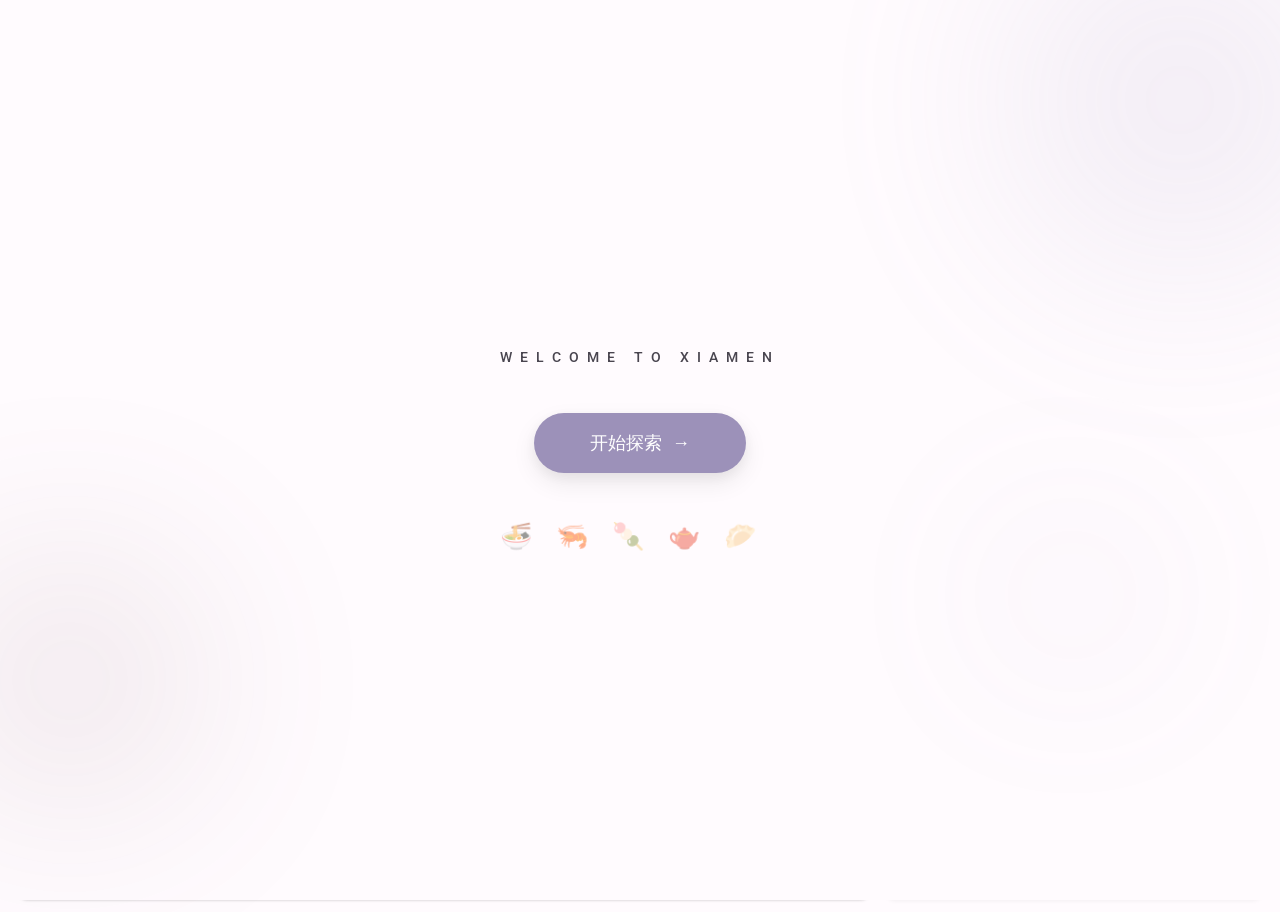
<file: frontend/index.html>
<!DOCTYPE html>
<html lang="zh-CN">
<head>
<meta charset="UTF-8">
<meta name="viewport" content="width=device-width, initial-scale=1.0">
<title>厦门美食漫游导航系统</title>
<script src="https://api.map.baidu.com/api?v=3.0&ak=nQZTW6s2Y3yUnmG4FpEEwEKz1FiHoA0A"></script>
<link href="https://fonts.googleapis.com/css2?family=Roboto:wght@400;500;700&display=swap" rel="stylesheet">
<style>
/* ============================================================
   Material You (MD3) — 厦门美食漫游导航系统
   ============================================================ */
:root {
  --md-surface: #FFFBFE;
  --md-on-surface: #1C1B1F;
  --md-primary: #9c91b9;
  --md-on-primary: #FFFFFF;
  --md-secondary-container: #ecedf6;
  --md-on-secondary-container: #1D192B;
  --md-tertiary: #7D5260;
  --md-surface-container: #F3EDF7;
  --md-surface-container-low: #E7E0EC;
  --md-outline: #79747E;
  --md-on-surface-variant: #49454F;
  --md-shadow-sm: 0 1px 2px rgba(0,0,0,.06), 0 1px 3px rgba(0,0,0,.08);
  --md-shadow-md: 0 4px 6px rgba(0,0,0,.06), 0 2px 10px rgba(0,0,0,.08);
  --md-shadow-lg: 0 10px 25px rgba(0,0,0,.08), 0 4px 15px rgba(0,0,0,.06);
  --md-easing: cubic-bezier(0.2, 0, 0, 1);
  --heading: 'Roboto', sans-serif;
  --body: 'Roboto', sans-serif;
}

* { box-sizing: border-box; margin: 0; padding: 0; }

body {
  font-family: var(--body);
  background: var(--md-surface);
  color: var(--md-on-surface);
  overflow: hidden;
  height: 100vh;
  font-weight: 400;
}

/* ============ 浮动背景 Blobs ============ */
#blobs { pointer-events: none; position: fixed; inset: 0; overflow: hidden; z-index: 0; }
.blob { position: absolute; border-radius: 50%; filter: blur(80px); opacity: .1; }
.blob-1 { width: 44vw; height: 44vw; background: var(--md-primary); top: -12%; left: -8%; animation: float 8s ease-in-out infinite; }
.blob-2 { width: 36vw; height: 36vw; background: var(--md-tertiary); top: 35%; right: -8%; animation: float-delay 10s ease-in-out infinite; opacity: .08; }
.blob-3 { width: 30vw; height: 30vw; background: var(--md-primary); bottom: -8%; left: 25%; animation: float-slow 12s ease-in-out infinite; opacity: .07; }
@keyframes float {
  0%,100% { transform: translateY(0) rotate(0deg); }
  50% { transform: translateY(-20px) rotate(2deg); }
}
@keyframes float-delay {
  0%,100% { transform: translateY(0) rotate(0deg); }
  50% { transform: translateY(-15px) rotate(-2deg); }
}
@keyframes float-slow {
  0%,100% { transform: translateY(0) rotate(0deg); }
  50% { transform: translateY(-30px) rotate(5deg); }
}

/* ============ 头部导航 ============ */
#app-header {
  position: relative; z-index: 100;
  height: 64px;
  display: flex; align-items: center; justify-content: space-between;
  padding: 0 24px;
  margin: 12px 16px;
  background: rgba(255,255,255,.8);
  backdrop-filter: blur(12px);
  -webkit-backdrop-filter: blur(12px);
  border-radius: 12px; border: 1px solid #e8e8e8;
  box-shadow: 0 1px 4px rgba(0,0,0,.05);
}
.header-left { display: flex; align-items: center; gap: 12px; }
.header-left .logo { font-size: 28px; }
.header-left h1 {
  font-family: var(--heading); font-size: 20px; font-weight: 500;
  color: var(--md-on-surface); letter-spacing: 0;
}
.badge {
  padding: 6px 16px; border-radius: 9999px;
  font-family: var(--heading); font-size: 13px; font-weight: 500;
  background: var(--md-secondary-container); color: var(--md-on-secondary-container);
}

/* ============ 主布局 ============ */
#app-main { display: flex; height: calc(100vh - 88px); position: relative; z-index: 1; }
#map-container { flex: 1; height: 100%; margin: 0 0 12px 16px; border-radius: 12px; overflow: hidden; box-shadow: var(--md-shadow-sm); }

/* ============ 侧边栏 ============ */
#sidebar {
  width: 380px; height: 100%;
  margin: 0 16px 12px 12px;
  background: #fff;
  border-radius: 12px; border: 1px solid #e8e8e8;
  box-shadow: 0 1px 4px rgba(0,0,0,.05);
  overflow-y: auto;
}
#sidebar .section-shop-list .list { max-height: 400px; overflow-y: auto; }
.section {
  padding: 16px 20px;
  border-bottom: 1px solid var(--md-outline);
  border-bottom-color: rgba(121,116,126,.12);
}
.section:last-child { border-bottom: none; }
.section h3 {
  font-family: var(--heading); font-size: 14px; font-weight: 500;
  margin-bottom: 10px; display: flex; align-items: center; gap: 6px;
  color: var(--md-on-surface);
}

/* ============ 搜索框 ============ */
.search-box { display: flex; gap: 8px; }
.search-box input {
  flex: 1; padding: 10px 14px;
  border: 1px solid #ddd; border-radius: 8px;
  font-family: var(--body); font-size: 14px; font-weight: 400;
  background: #fff; color: var(--md-on-surface);
  outline: none; transition: all .2s;
}
.search-box input:focus { border-color: #ae9eca; box-shadow: 0 0 0 3px rgba(174,158,202,.15); }
.search-box input::placeholder { color: #999; }
.search-box button {
  padding: 10px 20px; border: none; border-radius: 8px;
  font-family: var(--heading); font-size: 14px; font-weight: 500;
  background: #9c91b9; color: #fff;
  cursor: pointer; box-shadow: 0 2px 6px rgba(156,145,185,.25);
  transition: all .2s; white-space: nowrap;
}
.search-box button:hover { background: #ae9eca; box-shadow: 0 4px 12px rgba(156,145,185,.35); transform: translateY(-1px); }
.search-box button:active { transform: scale(.96); }

/* ============ 标签页 ============ */
.tabs {
  display: flex; flex-wrap: nowrap; gap: 8px;
  margin-bottom: 10px;
  overflow-x: auto; scroll-behavior: smooth;
  padding-bottom: 4px;
  -webkit-overflow-scrolling: touch;
}
.tabs::-webkit-scrollbar { height: 0; }
.tab {
  padding: 8px 16px; border-radius: 9999px;
  font-family: var(--heading); font-size: 13px; font-weight: 500;
  cursor: pointer; background: #ecedf6; color: #9c91b9;
  transition: all .2s; border: none;
  white-space: nowrap; flex-shrink: 0;
}
.tab.active { background: #ae9eca; color: #fff; }
.tab:hover { background: #e6daec; }
.tab.active:hover { background: #9c91b9; }
.tab-content { display: none; }
.tab-content.active { display: block; }

/* ============ 商圈胶囊（单行横向滚动） ============ */
#landmark-filters.chips {
  display: flex; flex-wrap: nowrap; gap: 6px;
  overflow-x: auto; scroll-behavior: smooth;
  padding-bottom: 4px;
  -webkit-overflow-scrolling: touch;
}
#landmark-filters.chips::-webkit-scrollbar { height: 0; }
/* 标签胶囊（折叠模式：仅显示3个+展开按钮） */
#tag-filters.chips {
  display: flex; flex-wrap: wrap; gap: 6px;
  max-height: 42px; overflow: hidden; transition: max-height .3s;
}
#tag-filters.chips.expanded { max-height: 300px; }

.chip {
  padding: 6px 16px; border-radius: 9999px;
  font-family: var(--body); font-size: 12px; font-weight: 500;
  cursor: pointer; background: #ecedf6; color: #9c91b9;
  border: 1px solid #cbb2da; transition: all .2s;
  display: flex; align-items: center; gap: 5px; user-select: none;
  white-space: nowrap; flex-shrink: 0;
}
.chip .dot { width: 9px; height: 9px; border-radius: 50%; flex-shrink: 0; }
.filter-step { padding: 8px 0; }
.filter-step:first-child { padding-top: 0; }
.chip:hover { background: #e6daec; }
.chip.active { background: #ae9eca; color: #fff; font-weight: 500; }
.chip.active:hover { background: #9c91b9; }
.chip-expand { font-size: 11px; font-weight: 500; color: #9c91b9; background: transparent; }

/* ============ 列表项 ============ */
.list { overflow-y: auto; }
.list .item {
  display: flex; flex-direction: column; gap: 10px;
  padding: 14px; border-radius: 10px;
  cursor: pointer; transition: all .2s;
  background: #fff; border: 1px solid #f0f0f0;
  box-shadow: 0 1px 4px rgba(0,0,0,.05);
  margin-bottom: 10px;
}
.list .item:hover { box-shadow: 0 2px 8px rgba(0,0,0,.1); transform: translateY(-1px); }
.list .item.selected { background: #e6daec; border-color: #cbb2da; }
.list .item.highlight { background: #e6daec !important; border-color: #cbb2da !important; }
.list .item .item-main { display: flex; align-items: flex-start; gap: 10px; }
.list .item .dot { width: 10px; height: 10px; border-radius: 50%; flex-shrink: 0; margin-top: 5px; }
.list .item .info { flex: 1; min-width: 0; }
.list .item .name {
  font-family: var(--heading); font-size: 14px; font-weight: 500;
  white-space: nowrap; overflow: hidden; text-overflow: ellipsis; margin-bottom: 3px;
}
.list .item .meta {
  font-size: 12px; font-weight: 400; color: #888;
  display: flex; gap: 6px; align-items: center;
  white-space: nowrap; overflow: hidden; text-overflow: ellipsis;
}
.list .item .meta .price { color: #E65100; font-weight: 500; flex-shrink: 0; }
.list .item .meta .rating { color: #F57F17; font-weight: 500; flex-shrink: 0; }
.list .item .act-row { display: flex; gap: 8px; align-items: center; justify-content: flex-end; }
.list .item .act {
  flex: 1; padding: 8px 0; border-radius: 8px;
  font-family: var(--heading); font-size: 13px; font-weight: 500;
  border: none;
  background: #9c91b9; color: #fff;
  cursor: pointer; white-space: nowrap; text-align: center;
  box-shadow: 0 2px 6px rgba(156,145,185,.2); transition: all .2s;
}
.list .item .act:hover { background: #ae9eca; box-shadow: 0 4px 10px rgba(156,145,185,.3); transform: translateY(-1px); }
.list .item .act:active { transform: scale(.96); }
.list .item .act.in-rt { background: #ecedf6; color: #9c91b9; box-shadow: none; }
.list .item .fav-btn {
  width: 36px; height: 36px; min-width: 36px; border-radius: 50%;
  border: 2px solid #cbb2da; background: transparent;
  color: #ae9eca; font-size: 15px; cursor: pointer;
  display: flex; align-items: center; justify-content: center;
  transition: all .2s; flex-shrink: 0;
}
.list .item .fav-btn:hover { transform: scale(1.1); }
.list .item .fav-btn.faved { background: #ae9eca; color: #fff; border-color: #ae9eca; }
.list .item .fav-btn.faved:hover { background: transparent; color: #ae9eca; }
.empty { text-align: center; font-weight: 400; color: var(--md-on-surface-variant); padding: 24px 0; font-size: 14px; }

/* ============ 路线停靠点 ============ */
.route-stops { min-height: 40px; max-height: 150px; overflow-y: auto; }
.route-stop {
  display: flex; align-items: center; gap: 8px;
  padding: 10px 14px; border-radius: 10px;
  margin-bottom: 6px; font-size: 13px;
  background: var(--md-surface); box-shadow: var(--md-shadow-sm);
}
.route-stop .idx {
  width: 28px; height: 28px; border-radius: 50%;
  display: flex; align-items: center; justify-content: center;
  font-size: 12px; font-weight: 500; flex-shrink: 0;
  background: var(--md-primary); color: #fff;
}
.route-stop .nm { flex: 1; font-family: var(--heading); font-weight: 500; }
.route-stop .rm { cursor: pointer; color: var(--md-on-surface-variant); font-size: 16px; transition: .2s; }
.route-stop .rm:hover { color: var(--md-tertiary); }

/* ============ 按钮 ============ */
.btns { display: flex; gap: 8px; margin-top: 10px; }
.btn {
  padding: 12px 24px; border-radius: 9999px;
  font-family: var(--heading); font-size: 14px; font-weight: 500;
  cursor: pointer; border: none; transition: all .3s var(--md-easing);
  flex: 1;
}
.btn:disabled { opacity: .35; cursor: not-allowed; transform: none !important; box-shadow: none !important; }
.btn-p { background: var(--md-primary); color: var(--md-on-primary); }
.btn-p:hover:not(:disabled) { background: #ae9eca; box-shadow: var(--md-shadow-md); }
.btn-p:active:not(:disabled) { background: #9c91b9; transform: scale(.95); }
.btn-s { background: var(--md-secondary-container); color: var(--md-on-secondary-container); }
.btn-s:hover:not(:disabled) { background: #e6daec; box-shadow: var(--md-shadow-sm); }
.btn-s:active:not(:disabled) { background: #cbb2da; transform: scale(.95); }

/* ============ 路线信息卡片 ============ */
.info-box {
  margin-top: 10px; padding: 16px;
  background: #fff; border-radius: 10px; border: 1px solid #f0f0f0;
  box-shadow: 0 1px 4px rgba(0,0,0,.05); font-size: 14px;
}
.info-box .dist { font-family: var(--heading); font-size: 24px; font-weight: 500; color: var(--md-primary); text-align: center; }

/* ============ InfoWindow 弹窗 ============ */
.iw { padding: 10px; min-width: 240px; font-family: var(--body); background: var(--md-surface); border-radius: 24px; box-shadow: var(--md-shadow-md); }
.iw h3 { font-family: var(--heading); font-size: 16px; font-weight: 500; margin-bottom: 6px; color: var(--md-on-surface); }
.iw p { font-size: 13px; font-weight: 400; color: var(--md-on-surface-variant); margin-bottom: 3px; }
.iw .tags { display: flex; flex-wrap: wrap; gap: 4px; margin: 8px 0; }
.iw .tag { font-family: var(--body); font-size: 11px; font-weight: 500; padding: 4px 10px; border-radius: 9999px; background: var(--md-secondary-container); color: var(--md-on-secondary-container); }
.iw .btns { display: flex; gap: 6px; margin-top: 10px; }
.iw .btns button { flex: 1; padding: 9px 0; border-radius: 9999px; font-family: var(--heading); font-size: 12px; font-weight: 500; cursor: pointer; border: none; transition: all .3s var(--md-easing); }
.iw .btn-add { background: var(--md-primary); color: #fff; }
.iw .btn-add:hover { background: #ae9eca; }
.iw .btn-add:active { transform: scale(.95); }
.iw .btn-fav { background: var(--md-secondary-container); color: var(--md-on-secondary-container); }
.iw .btn-fav:hover { background: rgba(232,222,248,.7); }
.iw .btn-fav:active { transform: scale(.95); }

/* ============ 图例 ============ */
.legend {
  position: absolute; bottom: 30px; left: 20px;
  background: #fff; border-radius: 10px; padding: 14px 18px;
  border: 1px solid #f0f0f0;
  box-shadow: 0 2px 8px rgba(0,0,0,.08); font-size: 13px; z-index: 10;
}
.legend .title { font-family: var(--heading); font-weight: 500; margin-bottom: 6px; }
.legend .row { display: flex; align-items: center; gap: 8px; margin-bottom: 3px; }
.legend .line { width: 28px; height: 3px; border-radius: 2px; }

/* ============ 持久化商圈图例 ============ */
.map-persistent-legend {
  position: absolute; top: 20px; right: 20px;
  background: rgba(255,255,255,0.95);
  backdrop-filter: blur(12px);
  -webkit-backdrop-filter: blur(12px);
  border-radius: 14px; padding: 14px 16px;
  border: 1px solid rgba(0,0,0,.06);
  box-shadow: 0 4px 16px rgba(0,0,0,.1);
  font-size: 12px; z-index: 10;
  max-height: 360px; overflow-y: auto;
  min-width: 160px;
}
.map-persistent-legend .mpl-title {
  font-family: var(--heading); font-weight: 600;
  font-size: 13px; margin-bottom: 8px;
  color: var(--md-on-surface);
  padding-bottom: 8px;
  border-bottom: 1px solid rgba(0,0,0,.06);
}
.map-persistent-legend .mpl-row {
  display: flex; align-items: center; gap: 8px;
  padding: 3px 0; cursor: default;
  transition: background .15s;
  border-radius: 4px; padding: 3px 4px;
}
.map-persistent-legend .mpl-row:hover {
  background: rgba(0,0,0,.03);
}
.map-persistent-legend .mpl-dot {
  width: 10px; height: 10px; border-radius: 50%;
  flex-shrink: 0;
  box-shadow: 0 1px 3px rgba(0,0,0,.2);
}
.map-persistent-legend .mpl-name {
  flex: 1; color: var(--md-on-surface);
  font-weight: 450; white-space: nowrap;
}
.map-persistent-legend .mpl-count {
  color: var(--md-on-surface-variant);
  font-size: 11px; font-weight: 400;
  background: var(--md-surface-container-low);
  padding: 1px 6px; border-radius: 8px;
}

/* ============ 选择框/输入框 ============ */
select, input[type=number] {
  padding: 8px 12px; border-radius: 12px 12px 0 0;
  border: none; border-bottom: 2px solid var(--md-outline);
  font-family: var(--body); font-size: 13px; font-weight: 400;
  background: var(--md-surface-container-low); color: var(--md-on-surface);
  outline: none; cursor: pointer;
}

/* ============ 滚动条 ============ */
::-webkit-scrollbar { width: 6px; }
::-webkit-scrollbar-track { background: transparent; }
::-webkit-scrollbar-thumb { background: var(--md-outline); border-radius: 3px; }

/* ============ 百度地图覆盖 ============ */
.BMap_cpyCtrl, .anchorBL { opacity: .7 !important; }

/* ============ 响应式 ============ */
@media (max-width: 768px) {
  #app-header { margin: 8px; height: 56px; padding: 0 16px; border-radius: 24px; }
  #app-header h1 { font-size: 16px; }
  #sidebar { position: absolute; right: 0; width: 100%; max-width: 340px; margin: 0 8px 8px 0; display: none; border-radius: 12px; }
  #sidebar.open { display: block; }
  #map-container { margin: 0 0 8px 8px; border-radius: 20px; }
}

/* ============ 欢迎页 (Material You) ============ */
#welcome-overlay {
  position: fixed; inset: 0; z-index: 9999;
  background: var(--md-surface);
  display: flex; align-items: center; justify-content: center;
  flex-direction: column;
  transition: transform .7s cubic-bezier(.2,0,0,1), opacity .5s ease;
}
#welcome-overlay.hidden { transform: translateY(-100%); opacity: 0; pointer-events: none; }
@keyframes breathe { 0%,100% { opacity: .5; } 50% { opacity: .9; } }
@keyframes fadeUp { from { opacity: 0; transform: translateY(24px); } to { opacity: 1; transform: translateY(0); } }
.welcome-bg-deco { position: absolute; pointer-events: none; border-radius: 50%; filter: blur(100px); opacity: .12; }
.welcome-bg-deco.circle-1 { width: 360px; height: 360px; background: var(--md-primary); top: -80px; right: -80px; animation: breathe 5s ease-in-out infinite; }
.welcome-bg-deco.circle-2 { width: 260px; height: 260px; background: var(--md-tertiary); bottom: 10%; left: -60px; animation: breathe 6s ease-in-out 1.5s infinite; }
.welcome-bg-deco.circle-3 { width: 160px; height: 160px; border-radius: 80px; background: var(--md-primary); bottom: 25%; right: 10%; animation: breathe 4s ease-in-out 3s infinite; opacity: .08; }
.welcome-content { text-align: center; position: relative; z-index: 1; }
.welcome-sub {
  font-family: var(--heading); font-size: 14px; font-weight: 500;
  color: var(--md-on-surface-variant); letter-spacing: 8px; text-transform: uppercase;
  margin-bottom: 48px;
  opacity: 0; animation: fadeUp .6s var(--md-easing) .15s forwards;
}
.welcome-btn {
  display: inline-flex; align-items: center; gap: 10px;
  padding: 18px 56px; border-radius: 9999px; border: none;
  font-family: var(--heading); font-size: 18px; font-weight: 500;
  background: var(--md-primary); color: var(--md-on-primary);
  cursor: pointer; box-shadow: var(--md-shadow-lg);
  transition: all .3s var(--md-easing);
  opacity: 0; animation: fadeUp .6s var(--md-easing) .45s forwards;
}
.welcome-btn:hover { background: #ae9eca; box-shadow: 0 12px 32px rgba(156,145,185,.35); transform: translateY(-2px); }
.welcome-btn:active { transform: scale(.95); }
.welcome-btn .arrow { display: inline-block; transition: transform .3s; }
.welcome-btn:hover .arrow { transform: translateX(4px); }
.welcome-food-icons { display: flex; gap: 24px; margin-top: 48px; opacity: 0; animation: fadeUp .6s var(--md-easing) .6s forwards; }
.welcome-food-icons span { font-size: 26px; opacity: .5; transition: all .3s var(--md-easing); }
.welcome-food-icons span:hover { transform: translateY(-6px); opacity: .9; }

@media (max-width: 768px) {
  .welcome-sub { font-size: 12px; letter-spacing: 6px; }
  .welcome-btn { padding: 16px 44px; font-size: 16px; }
}
@media (prefers-reduced-motion: reduce) {
  .blob { animation: none !important; }
  * { transition-duration: 0s !important; }
  .welcome-content * { animation: none !important; opacity: 1 !important; }
}

/* ============ 智能推荐模块 ============ */
#tab-smart { padding-top: 4px; }
.smart-subtabs { display: flex; gap: 4px; margin-bottom: 10px; }
.smart-subtab {
  padding: 5px 12px; border-radius: var(--radius-full);
  font-family: var(--heading); font-size: 11px; font-weight: 500;
  cursor: pointer; background: #ecedf6; color: #9c91b9;
  border: 1px solid #cbb2da; transition: all .2s;
}
.smart-subtab:hover { background: #e6daec; }
.smart-subtab.active { background: #ae9eca; color: #fff; border-color: #ae9eca; }
.smart-panel { display: none; }
.smart-panel.active { display: block; }

/* 口味测试 */
.taste-slider { margin-bottom: 14px; }
.taste-slider label { display: flex; justify-content: space-between; font-size: 12px; font-weight: 500; margin-bottom: 4px; }
.taste-slider label span { color: #9c91b9; font-weight: 700; }
.taste-slider input[type=range] { width: 100%; accent-color: #9c91b9; }
.taste-radio { display: flex; gap: 6px; margin-bottom: 14px; }
.taste-radio .opt {
  flex: 1; padding: 8px 0; text-align: center; border-radius: var(--radius-xs);
  font-size: 12px; font-weight: 500; cursor: pointer;
  background: #ecedf6; color: #9c91b9; border: 1px solid #cbb2da;
  transition: all .2s;
}
.taste-radio .opt:hover { background: #e6daec; }
.taste-radio .opt.sel { background: #ae9eca; color: #fff; border-color: #ae9eca; }
.taste-result { margin-top: 8px; }
.taste-match { display: flex; align-items: center; gap: 8px; padding: 6px 0; font-size: 13px; }
.taste-match .bar-wrap { flex: 1; height: 6px; border-radius: 3px; background: #ecedf6; overflow: hidden; }
.taste-match .bar-inner { height: 100%; border-radius: 3px; background: #9c91b9; transition: width .6s var(--easing-standard); }

/* 达人卡片 */
.tastemaker-card {
  padding: 12px; border-radius: var(--radius-xs); margin-bottom: 8px;
  background: #fff; border: 1px solid #f0f0f0;
  box-shadow: 0 1px 3px rgba(0,0,0,.04);
}
.tastemaker-card .tm-header { display: flex; align-items: center; gap: 8px; margin-bottom: 6px; }
.tastemaker-card .tm-avatar { width: 36px; height: 36px; border-radius: 50%; display: flex; align-items: center; justify-content: center; font-size: 18px; }
.tastemaker-card .tm-name { font-family: var(--heading); font-size: 14px; font-weight: 500; }
.tastemaker-card .tm-sim { font-size: 11px; color: #9c91b9; font-weight: 500; }
.tastemaker-card .tm-shops { font-size: 11px; color: #888; }
.tastemaker-card .tm-shops span { display: inline-block; padding: 2px 8px; border-radius: 10px; background: #ecedf6; color: #9c91b9; margin: 2px 3px 2px 0; font-weight: 500; }
.tm-card-clickable { cursor: pointer; }
.tm-card-clickable:hover { box-shadow: var(--md-shadow-2); }
.tm-shop-tag { cursor: pointer; transition: all .2s; }
.tm-shop-tag:hover { background: #cbb2da !important; color: #fff !important; }
.tm-detail { animation: fadeIn .3s ease; }
@keyframes fadeIn { from { opacity:0; transform:translateY(-4px); } to { opacity:1; transform:translateY(0); } }

/* 智能路线卡片 */
.smart-route-cats { display: flex; flex-wrap: wrap; gap: 5px; margin-bottom: 8px; }
.smart-route-cats .chip { cursor: pointer; }
.smart-route-cats .chip.picked { background: #cbb2da; color: #fff; border-color: #cbb2da; }

/* 一日游步骤 */
.smart-step { display: flex; align-items: flex-start; gap: 10px; padding: 8px 0; }
.smart-step-num {
  width: 28px; height: 28px; border-radius: 50%; flex-shrink: 0;
  display: flex; align-items: center; justify-content: center;
  font-size: 12px; font-weight: 700; color: #fff;
  background: #10AC84;
}
.smart-step-num.start { background: #9c91b9; font-size: 10px; }
.smart-step-content { flex: 1; min-width: 0; }
.smart-step-content b { display: block; font-size: 13px; font-weight: 500; margin-bottom: 2px; }
.smart-step-content span { display: block; font-size: 11px; color: #888; }
.smart-step-content .smart-step-area { color: #9c91b9; font-weight: 500; }
.smart-step-arrow { text-align: center; font-size: 11px; color: #10AC84; font-weight: 500; padding: 2px 0; }
.smart-summary {
  margin-top: 12px; padding: 14px;
  background: #E8F5E9; border-radius: var(--radius-xs);
  border: 1px solid #C8E6C9; font-size: 13px;
}
.smart-summary-row { display: flex; justify-content: space-between; margin-bottom: 6px; }
.smart-summary-val { color: #10AC84; font-size: 20px; font-weight: 500; }
.smart-summary-path { margin-top: 6px; font-size: 11px; color: #888; word-break: break-all; }
.btn-smart-clear {
  flex-shrink: 0; padding: 9px 14px;
  border-radius: var(--radius-xs); border: 1px solid var(--md-outline-variant);
  font-family: var(--font-brand); font-size: 13px; font-weight: 500;
  background: transparent; color: var(--md-on-surface-variant);
  cursor: pointer; transition: all .2s; white-space: nowrap;
}
.btn-smart-clear:hover:not(:disabled) { background: #f5f5f5; border-color: #bbb; color: #333; }
.btn-smart-clear:active:not(:disabled) { background: #e8e8e8; transform: scale(.96); }
.btn-smart-clear:disabled { opacity: .35; cursor: not-allowed; }

/* modal overlay */
.modal-overlay {
  position: fixed; inset: 0; z-index: 10000; background: rgba(0,0,0,.3);
  display: flex; align-items: center; justify-content: center;
  opacity: 0; pointer-events: none; transition: opacity .3s;
}
.modal-overlay.open { opacity: 1; pointer-events: auto; }
.modal-box {
  background: #fff; border-radius: var(--radius-md); padding: 24px;
  max-width: 420px; width: 90%; max-height: 80vh; overflow-y: auto;
  box-shadow: var(--md-shadow-3);
}
.modal-box h2 { font-family: var(--heading); font-size: 18px; font-weight: 500; margin-bottom: 16px; }
</style>
</head>
<body>

<!-- ============ 欢迎页 ============ -->
<div id="welcome-overlay">
  <div class="welcome-bg-deco circle-1"></div>
  <div class="welcome-bg-deco circle-2"></div>
  <div class="welcome-bg-deco circle-3"></div>
  <div class="welcome-content">
    <div class="welcome-sub">WELCOME TO XIAMEN</div>
    <button class="welcome-btn" id="start-btn" onclick="startExplore()">
      开始探索 <span class="arrow">→</span>
    </button>
    <div class="welcome-food-icons">
      <span>🍜</span><span>🦐</span><span>🍡</span><span>🫖</span><span>🥟</span>
    </div>
  </div>
</div>

<!-- 浮动背景 Blobs -->
<div id="blobs">
  <div class="blob blob-1"></div>
  <div class="blob blob-2"></div>
  <div class="blob blob-3"></div>
</div>

<header id="app-header">
  <div class="header-left">
    <span class="logo">🍜</span>
    <h1>厦门美食漫游导航系统</h1>
  </div>
  <div>
    <span id="poi-count" class="badge">0 个门店</span>
    <span id="api-status" class="badge">等待启动</span>
  </div>
</header>

<main id="app-main">
  <div id="map-container"></div>
  <aside id="sidebar">
    <div class="section">
      <h3>搜索美食</h3>
      <div class="search-box">
        <input type="text" id="search-input" placeholder="输入名称搜索..." autocomplete="off">
        <button id="search-btn">搜索</button>
      </div>
    </div>

    <div class="section">
      <div class="tabs">
        <span class="tab active" data-tab="tab-landmarks">商圈</span>
        <span class="tab" data-tab="tab-tags">标签</span>
        <span class="tab" data-tab="tab-ranking">排行</span>
        <span class="tab" data-tab="tab-explore">探索</span>
        <span class="tab" data-tab="tab-filter">筛选</span>
        <span class="tab" data-tab="tab-smart">智能</span>
      </div>
      <div id="tab-landmarks" class="tab-content active">
        <div id="landmark-filters" class="chips"></div>
      </div>
      <div id="tab-tags" class="tab-content">
        <div id="tag-filters" class="chips" style="position:relative"></div>
        <button id="tag-expand-btn" class="chip chip-expand" style="display:none;margin-top:4px" onclick="
          var c=document.getElementById('tag-filters');
          c.classList.toggle('expanded');
          this.textContent=c.classList.contains('expanded')?'收起标签':'展开全部标签';
        ">展开全部标签</button>
      </div>
      <div id="tab-ranking" class="tab-content">
        <div style="margin-bottom:8px;display:flex;gap:6px;align-items:center">
          <select id="rank-mode">
            <option value="0">按人气(评分)</option>
            <option value="1">按性价比</option>
          </select>
          <button class="chip" style="flex-shrink:0" id="refresh-ranking">刷新</button>
        </div>
        <div id="ranking-list" class="list"></div>
      </div>
      <div id="tab-explore" class="tab-content">
        <div style="display:flex;gap:6px;align-items:center;margin-bottom:8px">
          <select id="explore-landmark" style="flex:1"></select>
          <input type="number" id="explore-time" value="15" min="5" max="60" style="width:52px">
          <span style="font-size:12px;font-weight:600;color:var(--muted)">分钟</span>
          <button class="btn btn-p" style="padding:8px 12px;font-size:12px;flex:0" id="explore-btn">GO</button>
        </div>
        <div id="explore-result" class="list"></div>
      </div>
      <!-- 多维度筛选（决策树） -->
      <div id="tab-filter" class="tab-content">
        <div id="filter-steps">
          <div class="filter-step" id="step-1">
            <div style="font-family:var(--heading);font-size:13px;font-weight:800;margin-bottom:6px;color:var(--accent)">第1步：预算区间</div>
            <div style="display:flex;flex-wrap:wrap;gap:4px">
              <span class="chip filter-budget active" data-budget="9999">不限</span>
              <span class="chip filter-budget" data-budget="30">30元以下</span>
              <span class="chip filter-budget" data-budget="60">30-60元</span>
              <span class="chip filter-budget" data-budget="100">60-100元</span>
              <span class="chip filter-budget" data-budget="200">100-200元</span>
              <span class="chip filter-budget" data-budget="500">200元以上</span>
            </div>
          </div>
          <div class="filter-step" id="step-2" style="margin-top:10px">
            <div style="font-family:var(--heading);font-size:13px;font-weight:800;margin-bottom:6px;color:var(--accent)">第2步：口味偏好</div>
            <div id="filter-tags" style="display:flex;flex-wrap:wrap;gap:4px">
              <span class="chip filter-tag active" data-tag="">不限</span>
            </div>
          </div>
          <div class="filter-step" id="step-3" style="margin-top:10px">
            <div style="font-family:var(--heading);font-size:13px;font-weight:800;margin-bottom:6px;color:var(--accent)">第3步：目标商圈</div>
            <div id="filter-landmarks" style="display:flex;flex-wrap:wrap;gap:4px">
              <span class="chip filter-lm active" data-lm="">不限</span>
            </div>
          </div>
        </div>
        <div style="display:flex;justify-content:space-between;align-items:center;margin-top:8px">
          <span id="filter-match-count" style="font-size:12px;font-weight:600;color:var(--muted)">匹配: -- 个门店</span>
          <button class="btn btn-s" style="padding:6px 14px;font-size:12px;flex:0" id="filter-reset-btn">重置</button>
        </div>
        <div id="filter-results" class="list" style="max-height:180px;overflow-y:auto;margin-top:6px"></div>
      </div>

      <!-- ====== 智能推荐（3 模块） ====== -->
      <div id="tab-smart" class="tab-content">
        <div class="smart-subtabs">
          <span class="smart-subtab active" data-sp="sp-taste">口味测试</span>
          <span class="smart-subtab" data-sp="sp-tastemaker">达人推荐</span>
          <span class="smart-subtab" data-sp="sp-smartroute">一日游</span>
        </div>

        <!-- 子面板1：口味测试 + 个性化推荐 -->
        <div id="sp-taste" class="smart-panel active">
          <div style="font-size:12px;color:var(--md-on-surface-variant);margin-bottom:8px">
            调整口味偏好，让系统为你精准推荐
          </div>
          <div class="taste-slider">
            <label>辣度接受度 <span id="v-spicy">5</span></label>
            <input type="range" id="sl-spicy" min="0" max="10" value="5" oninput="document.getElementById('v-spicy').textContent=this.value;refreshTasteRecommend()">
          </div>
          <div class="taste-slider">
            <label>甜度偏好 <span id="v-sweet">5</span></label>
            <input type="range" id="sl-sweet" min="0" max="10" value="5" oninput="document.getElementById('v-sweet').textContent=this.value;refreshTasteRecommend()">
          </div>
          <div class="taste-slider">
            <label>价格敏感度 <span id="v-price-label">中</span></label>
            <input type="range" id="sl-price" min="0" max="2" value="1" step="1" oninput="var labels=['低','中','高'];document.getElementById('v-price-label').textContent=labels[this.value];refreshTasteRecommend()">
          </div>
          <div class="taste-slider">
            <label>环境要求 <span id="v-env">5</span></label>
            <input type="range" id="sl-env" min="0" max="10" value="5" oninput="document.getElementById('v-env').textContent=this.value;refreshTasteRecommend()">
          </div>
          <div style="font-size:11px;color:#9c91b9;font-weight:500;margin:6px 0">匹配度排序：</div>
          <div id="taste-results" class="list" style="max-height:220px"></div>
        </div>

        <!-- 子面板2：达人推荐 -->
        <div id="sp-tastemaker" class="smart-panel">
          <div style="font-size:12px;color:var(--md-on-surface-variant);margin-bottom:8px">
            基于口味相似度，匹配美食达人，发现宝藏小店
          </div>
          <button class="btn btn-p" style="width:100%;margin-bottom:10px;flex:none" onclick="runTastemakerMatch()">找出我的味蕾双胞胎</button>
          <div id="tm-match-result" style="font-size:12px;color:#9c91b9;font-weight:500;margin-bottom:6px"></div>
          <div id="tm-cards"></div>
          <div style="font-size:12px;font-weight:500;color:var(--md-on-surface-variant);margin-top:10px">达人私藏·宝藏小店：</div>
          <div id="tm-hidden-gems" class="list" style="max-height:180px"></div>
        </div>

        <!-- 子面板3：智能一日游 -->
        <div id="sp-smartroute" class="smart-panel">
          <div style="font-size:12px;color:var(--md-on-surface-variant);margin-bottom:8px">
            勾选3类必吃美食 → 自动筛选最优门店 → 链式Dijkstra规划一日游路线
          </div>
          <div style="font-size:12px;font-weight:500;margin-bottom:4px">选择必吃分类：<small style="color:#888">（每类选评分最高的门店）</small></div>
          <div id="smart-route-cats" class="smart-route-cats"></div>
          <div style="display:flex;gap:8px;align-items:center;margin-top:8px">
            <span style="font-size:12px;flex-shrink:0">起点:</span>
            <select id="smart-start" style="flex:1;min-width:0"></select>
            <button class="btn btn-p" style="flex-shrink:0;padding:9px 18px;font-size:13px" onclick="planSmartRoute()" id="smart-plan-btn" disabled>生成路线</button>
            <button class="btn-smart-clear" onclick="handleClearSmartRoute()" id="smart-clear-btn" disabled>重置</button>
          </div>
          <div id="smart-route-info" style="margin-top:8px;font-size:12px"></div>
          <div id="smart-route-waypoints" class="list" style="max-height:160px;margin-top:6px"></div>
        </div>
      </div>
    </div>

    <div class="section section-shop-list">
      <h3>美食列表 <span id="list-count" style="font-size:11px;background:var(--accent);color:#fff;padding:3px 10px;border-radius:14px">0</span></h3>
      <div id="shop-list" class="list"><div class="empty">加载中...</div></div>
    </div>

    <div class="section">
      <h3>漫游路径规划</h3>
      <p style="font-size:12px;font-weight:500;color:var(--muted);margin-bottom:8px">
        <b>方式1:</b> 点击地图上2个<b>商圈圆点</b>规划最短路径（Dijkstra）<br>
        <b>方式2:</b> 在门店列表中加入路线后点击规划
      </p>
      <div id="route-stops" class="route-stops"><div class="empty">点击商圈或门店选择起终点</div></div>
      <div class="btns">
        <button id="plan-route-btn" class="btn btn-p" disabled>规划路线</button>
        <button id="clear-route-btn" class="btn btn-s" disabled>清空</button>
      </div>
      <div id="route-info" class="info-box" style="display:none"></div>
      <div class="btns" style="margin-top:6px">
        <button id="undo-btn" class="btn btn-s" style="font-size:12px">撤销操作</button>
      </div>
      <div id="history-info" style="font-size:12px;font-weight:500;color:var(--muted);margin-top:6px;max-height:60px;overflow-y:auto"></div>
    </div>

    <div class="section" style="border-bottom:none">
      <h3>收藏夹 <span id="fav-count" style="font-size:11px;background:var(--accent);color:#fff;padding:3px 10px;border-radius:14px">0</span></h3>
      <div id="fav-list" class="list" style="max-height:160px"><div class="empty">暂无收藏</div></div>
    </div>
  </aside>
</main>

<!-- ====== 口味测试弹窗 ====== -->
<div class="modal-overlay" id="taste-modal-overlay">
  <div class="modal-box">
    <h2>口味偏好测试</h2>
    <p style="font-size:13px;color:var(--md-on-surface-variant);margin-bottom:14px">调整滑块告诉我们你的口味，系统将为你精准推荐美食！</p>
    <div class="taste-slider"><label>辣度接受度 <span id="mv-spicy">5</span></label><input type="range" id="msl-spicy" min="0" max="10" value="5" oninput="document.getElementById('mv-spicy').textContent=this.value"></div>
    <div class="taste-slider"><label>甜度偏好 <span id="mv-sweet">5</span></label><input type="range" id="msl-sweet" min="0" max="10" value="5" oninput="document.getElementById('mv-sweet').textContent=this.value"></div>
    <div class="taste-slider"><label>价格敏感度 <span id="mv-price">中</span></label><input type="range" id="msl-price" min="0" max="2" value="1" step="1" oninput="var l=['低','中','高'];document.getElementById('mv-price').textContent=l[this.value]"></div>
    <div class="taste-slider"><label>环境要求 <span id="mv-env">5</span></label><input type="range" id="msl-env" min="0" max="10" value="5" oninput="document.getElementById('mv-env').textContent=this.value"></div>
    <div style="display:flex;gap:8px;margin-top:16px">
      <button class="btn btn-s" style="flex:1" onclick="closeTasteModal()">取消</button>
      <button class="btn btn-p" style="flex:1" onclick="applyTasteProfile()">应用并推荐</button>
    </div>
  </div>
</div>

<script>
// ============================================================
// 配置
// ============================================================
var API = 'http://localhost:5001/api';
var X_PI = Math.PI * 3000.0 / 180.0;
function gcj02ToBd09(lng, lat) {
  var z = Math.sqrt(lng * lng + lat * lat) + 0.00002 * Math.sin(lat * X_PI);
  var theta = Math.atan2(lat, lng) + 0.000003 * Math.cos(lng * X_PI);
  return { lng: z * Math.cos(theta) + 0.0065, lat: z * Math.sin(theta) + 0.006 };
}

// ============================================================
// Canvas 圆形图标
// ============================================================
function makeCircleIcon(color, radius, text) {
  radius = radius || 16;
  var sz = (radius + 3) * 2;
  var cv = document.createElement('canvas'); cv.width = sz; cv.height = sz;
  var ctx = cv.getContext('2d'), cx = sz / 2, cy = sz / 2;
  // 阴影
  ctx.shadowColor = 'rgba(0,0,0,0.2)'; ctx.shadowBlur = 3; ctx.shadowOffsetY = 2;
  ctx.beginPath(); ctx.arc(cx, cy, radius - 1, 0, 2 * Math.PI); ctx.fillStyle = color; ctx.fill();
  ctx.shadowColor = 'transparent';
  // 描边
  ctx.beginPath(); ctx.arc(cx, cy, radius - 1, 0, 2 * Math.PI); ctx.strokeStyle = 'rgba(255,255,255,.6)'; ctx.lineWidth = 2.5; ctx.stroke();
  if (text) { ctx.fillStyle = '#fff'; ctx.font = 'bold ' + (radius * 0.75) + 'px sans-serif'; ctx.textAlign = 'center'; ctx.textBaseline = 'middle'; ctx.fillText(text, cx, cy); }
  return new BMap.Icon(cv.toDataURL(), new BMap.Size(sz, sz), { anchor: new BMap.Size(cx, cy), imageSize: new BMap.Size(sz, sz) });
}

// ============================================================
// 全局状态
// ============================================================
var S = {
  map: null, shops: [], landmarks: [], markers: [], lmMarkers: [],
  routeStops: [], routePolyline: null, routeGlow: null,
  activeLandmark: null, activeTag: null, infoWindow: null,
  favIds: {}  // shopId → true 收藏状态快速查找
};
function esc(s) { var d = document.createElement('div'); d.textContent = s || ''; return d.innerHTML; }
async function apiGet(u) { try { var r = await fetch(API + u); return r.json(); } catch (e) { return null; } }
async function apiPost(u, b) { try { var r = await fetch(API + u, { method: 'POST', headers: { 'Content-Type': 'application/json' }, body: JSON.stringify(b) }); return r.json(); } catch (e) { return null; } }

// ============================================================
// 地图
// ============================================================
function initMap() {
  S.map = new BMap.Map('map-container');
  var c = gcj02ToBd09(118.089, 24.457);
  S.map.centerAndZoom(new BMap.Point(c.lng, c.lat), 13);
  S.map.enableScrollWheelZoom(true);
  S.map.addControl(new BMap.NavigationControl({ anchor: BMAP_ANCHOR_TOP_LEFT }));
  S.map.addControl(new BMap.ScaleControl({ anchor: BMAP_ANCHOR_BOTTOM_LEFT }));
  S.map.addEventListener('click', function () { if (S.infoWindow) S.infoWindow = null; });
}

async function loadData() {
  var st = document.getElementById('api-status');
  st.textContent = '加载中...';
  var res = await apiGet('/landmarks');
  if (res && res.landmarks) {
    S.landmarks = res.landmarks;
    renderLandmarkMarkers(); renderLandmarkFilters(); renderExploreSelect();
    st.textContent = '已连接';
  } else { st.textContent = '无数据'; return; }
  res = await apiGet('/shops');
  if (res && res.shops) {
    S.shops = res.shops;
    document.getElementById('poi-count').textContent = S.shops.length + ' 个门店';
    document.getElementById('list-count').textContent = S.shops.length;
    renderShopMarkers(); renderShopList(); loadTags();
  }
  loadFavorites(); loadHistory();
}

// ============================================================
// 商圈 Marker
// ============================================================
function renderLandmarkMarkers() {
  S.lmMarkers.forEach(function (m) { S.map.removeOverlay(m); }); S.lmMarkers = [];
  S.landmarks.forEach(function (lm) {
    var bd = gcj02ToBd09(lm.lng, lm.lat);
    var m = new BMap.Marker(new BMap.Point(bd.lng, bd.lat), { icon: makeCircleIcon(lm.color, 18, lm.id) });
    m._data = lm;
    m.addEventListener('click', function () { onLandmarkClick(lm); });
    S.map.addOverlay(m); S.lmMarkers.push(m);
  });
}
function onLandmarkClick(lm) {
  // 记录旧状态用于撤销
  var oldStops = S.routeStops.slice();
  if (S.routeStops.length >= 2) S.routeStops = [];
  var bd = gcj02ToBd09(lm.lng, lm.lat);
  S.routeStops.push({ type: 'landmark', id: lm.id, name: lm.name, lng: lm.lng, lat: lm.lat, bdlng: bd.lng, bdlat: bd.lat, color: lm.color });
  if (S.routeStops.length > 2) S.routeStops.shift();
  pushUndo('选择商圈: ' + lm.name, function () {
    S.routeStops = oldStops;
    clearRoute();
    renderRouteStops();
    updateRouteBtns();
  });
  renderRouteStops(); updateRouteBtns();
}

// ============================================================
// 门店 Marker
// ============================================================
function renderShopMarkers() {
  S.markers.forEach(function (m) { S.map.removeOverlay(m); }); S.markers = [];
  S.markerMap = {};         // shopId → marker 映射
  S.markerIcons = {};       // color → normal icon
  S.markerIconsBig = {};    // color → big highlight icon
  var iconCache = {};
  S.shops.forEach(function (shop) {
    var c = shop.area_color || '#999';
    if (!iconCache[c]) iconCache[c] = makeCircleIcon(c, 10);
    S.markerIcons[c] = iconCache[c];
    S.markerIconsBig[c] = makeCircleIcon(c, 14);
    var bd = gcj02ToBd09(shop.lng, shop.lat);
    var m = new BMap.Marker(new BMap.Point(bd.lng, bd.lat), { icon: iconCache[c] });
    m._data = shop;
    m._color = c;
    m.addEventListener('click', function () {
      showInfoWindow(shop, m);
      // 联动：滚动列表到对应项并高亮
      highlightListItem(shop.id);
    });
    S.map.addOverlay(m); S.markers.push(m);
    S.markerMap[shop.id] = m;
  });
}

// 列表项高亮 + 滚动
function highlightListItem(shopId) {
  document.querySelectorAll('#shop-list .item').forEach(function (it) { it.classList.remove('highlight'); });
  var target = document.querySelector('#shop-list .item[data-id="' + shopId + '"]');
  if (target) {
    target.classList.add('highlight');
    target.scrollIntoView({ behavior: 'smooth', block: 'center' });
  }
}

// 地图 Marker 放大
function enlargeMarker(shopId) {
  var m = S.markerMap[shopId];
  if (m && m._color && S.markerIconsBig) {
    m.setIcon(S.markerIconsBig[m._color]);
  }
}
function restoreMarker(shopId) {
  var m = S.markerMap[shopId];
  if (m && m._color && S.markerIcons) {
    m.setIcon(S.markerIcons[m._color]);
  }
}

// ============================================================
// InfoWindow
// ============================================================
function showInfoWindow(shop, marker) {
  if (S.infoWindow) S.infoWindow = null;
  var tags = (shop.tags || []).map(function (t) { return '<span class="tag">' + esc(t) + '</span>'; }).join('');
  var html = '<div class="iw"><h3>' + esc(shop.name) + '</h3><p>' + esc(shop.food_area || '') + '</p><p>招牌: ' + esc(shop.signature || '') + '</p><p>人均: ¥' + shop.price + ' | ' + shop.rating + '</p><div class="tags">' + tags + '</div><div class="btns"><button class="btn-add" data-id="' + shop.id + '">加入路线</button><button class="btn-fav" data-id="' + shop.id + '">收藏</button></div></div>';
  var iw = new BMap.InfoWindow(html, { width: 280, enableMessage: false });
  marker.openInfoWindow(iw); S.infoWindow = iw;
  setTimeout(function () {
    var a = document.querySelector('.btn-add[data-id="' + shop.id + '"]');
    if (a) a.onclick = function () { addShopToRoute(shop); marker.closeInfoWindow(); S.infoWindow = null; };
    var f = document.querySelector('.btn-fav[data-id="' + shop.id + '"]');
    if (f) f.onclick = function () { toggleFavorite(shop); marker.closeInfoWindow(); S.infoWindow = null; };
  }, 150);
}

// ============================================================
// 路线
// ============================================================
function addShopToRoute(shop) {
  var oldStops = S.routeStops.slice();
  if (S.routeStops.length >= 8) S.routeStops.shift();
  var bd = gcj02ToBd09(shop.lng, shop.lat);
  S.routeStops.push({ type: 'shop', id: shop.id, name: shop.name, lng: shop.lng, lat: shop.lat, bdlng: bd.lng, bdlat: bd.lat, color: shop.area_color });
  pushUndo('加入路线: ' + shop.name, function () {
    S.routeStops = oldStops;
    clearRoute();
    renderRouteStops(); renderShopList();
    updateRouteBtns();
  });
  renderRouteStops(); updateRouteBtns();
}
function toggleFavorite(shop) {
  apiGet('/favorites').then(function (r) {
    var found = false;
    if (r && r.favorites) r.favorites.forEach(function (f) { if (f.id == shop.id) found = true; });
    if (found) {
      apiPost('/favorites', { action: 'remove', shop_id: shop.id }).then(async function () {
        pushUndo('取消收藏: ' + shop.name, function () {
          apiPost('/favorites', { action: 'add', shop_id: shop.id }).then(function () { loadFavorites().then(function(){renderShopList();}); });
        });
        await loadFavorites(); loadHistory(); renderShopList();
        apiPost('/save', {});  // 立即持久化
      });
    } else {
      apiPost('/favorites', { action: 'add', shop_id: shop.id }).then(async function () {
        pushUndo('收藏: ' + shop.name, function () {
          apiPost('/favorites', { action: 'remove', shop_id: shop.id }).then(function () { loadFavorites().then(function(){renderShopList();}); });
        });
        await loadFavorites(); loadHistory(); renderShopList();
        apiPost('/save', {});  // 立即持久化
      });
    }
  });
}
function renderRouteStops() {
  var c = document.getElementById('route-stops');
  if (S.routeStops.length == 0) { c.innerHTML = '<div class="empty">点击商圈或门店选择起终点</div>'; return; }
  c.innerHTML = S.routeStops.map(function (s, i) {
    var icon = i == 0 ? '🚩' : i == S.routeStops.length - 1 ? '🏁' : '📍';
    return '<div class="route-stop"><span class="idx">' + icon + '</span><span class="nm">' + (s.type == 'landmark' ? '商圈:' : '') + esc(s.name) + '</span><span class="rm" data-i="' + i + '">✕</span></div>';
  }).join('');
  c.querySelectorAll('.rm').forEach(function (b) { b.onclick = function (e) { e.stopPropagation();
    var idx = parseInt(b.dataset.i);
    var removed = S.routeStops[idx];
    var oldStops = S.routeStops.slice();
    S.routeStops.splice(idx, 1);
    if (removed) pushUndo('移除停靠点: ' + removed.name, function () {
      S.routeStops = oldStops;
      clearRoute();
      renderRouteStops(); renderShopList();
      updateRouteBtns();
    });
    renderRouteStops(); renderShopList();
    updateRouteBtns();
  }; });
}

// ============================================================
// Dijkstra
// ============================================================
async function planRoute() {
  if (S.routeStops.length < 2) return;
  var oldStops = S.routeStops.slice();
  var hadRoute = !!S.routePolyline;
  clearRoute();

  // 将路线停靠点转换为后端可识别的 POI ID
  function getShopId(stop) {
    if (stop.type === 'shop') return stop.id;
    // 商圈停靠点：找到最近的店铺
    if (S.shops.length === 0) return stop.id;
    var nearest = S.shops[0], bestDist = Infinity;
    S.shops.forEach(function (s) {
      var d = Math.pow(s.lng - stop.lng, 2) + Math.pow(s.lat - stop.lat, 2);
      if (d < bestDist) { bestDist = d; nearest = s; }
    });
    return nearest.id;
  }

  var startId = getShopId(S.routeStops[0]);
  var endId = getShopId(S.routeStops[S.routeStops.length - 1]);
  var body = { start: startId, end: endId };
  if (S.routeStops.length > 2) {
    body.waypoints = [];
    for (var i = 1; i < S.routeStops.length - 1; i++) {
      body.waypoints.push(getShopId(S.routeStops[i]));
    }
  }

  var r = await apiPost('/route', body);
  if (r && !r.error) {
    drawRoute(r);
    pushUndo('路径规划: ' + S.routeStops[0].name + ' → ' + S.routeStops[S.routeStops.length - 1].name, function () {
      clearRoute();
    });
  } else {
    alert('路径规划失败: ' + (r ? (r.error || '未知错误') : '网络请求失败，请检查后端服务'));
  }
}
function drawRoute(result) {
  if (!result.path || result.path.length < 2) return;
  // 路线节点坐标已是 BD-09，直接使用（无需 gcj02ToBd09 转换）
  var pts = result.path.map(function (n) {
    var lng = n.longitude || n.lng || 0;
    var lat = n.latitude || n.lat || 0;
    return new BMap.Point(lng, lat);
  });
  var pl = new BMap.Polyline(pts, { strokeColor: '#9c91b9', strokeWeight: 5, strokeOpacity: .9 });
  var gl = new BMap.Polyline(pts, { strokeColor: '#9c91b9', strokeWeight: 14, strokeOpacity: .12 });
  S.map.addOverlay(pl); S.routePolyline = pl;
  S.map.addOverlay(gl); S.routeGlow = gl;
  try {
    S.map.setViewport(pts, { margins: [60, 60, 60, 60] });
  } catch(e) {
    S.map.centerAndZoom(pts[0], 14);
  }
  // 总距离（km）转换为估算时间（步行约 5km/h）
  var distKm = result.total_distance || 0;
  var estMinutes = Math.round(distKm / 5 * 60);
  var box = document.getElementById('route-info'); box.style.display = 'block';
  box.innerHTML = '<div class="dist">' + distKm + ' km</div><div style="font-weight:600;text-align:center">约 ' + estMinutes + ' 分钟（步行）</div><div style="font-weight:600;text-align:center">经过 ' + result.node_count + ' 个节点</div><div style="font-size:11px;color:var(--muted);margin-top:4px;text-align:center">' + result.path.map(function (n) { return n.name; }).join(' → ') + '</div>';
  var old = document.querySelector('.legend'); if (old) old.remove();
  var leg = document.createElement('div'); leg.className = 'legend';
  leg.innerHTML = '<div class="title">Dijkstra 最短路径</div><div class="row"><span class="line" style="background:var(--accent)"></span> 漫游路线 (' + distKm + ' km)</div>';
  document.getElementById('map-container').appendChild(leg);
  updateRouteBtns();
}
function clearRoute() {
  if (S.routePolyline) { S.map.removeOverlay(S.routePolyline); S.routePolyline = null; }
  if (S.routeGlow) { S.map.removeOverlay(S.routeGlow); S.routeGlow = null; }
  if (S._extraLines) { S._extraLines.forEach(function(l) { S.map.removeOverlay(l); }); S._extraLines = []; }
  if (S._smartMarkers) { S._smartMarkers.forEach(function(m) { S.map.removeOverlay(m); }); S._smartMarkers = []; }
  var leg = document.querySelector('.legend'); if (leg) leg.remove();
  document.getElementById('route-info').style.display = 'none';
}

// 统一管理规划/清空按钮的启用状态
function updateRouteBtns() {
  var hasStops = S.routeStops.length > 0;
  var canPlan  = S.routeStops.length >= 2;
  document.getElementById('plan-route-btn').disabled = !canPlan;
  document.getElementById('clear-route-btn').disabled = !hasStops && !S.routePolyline;
}

function clearAll() {
  var oldStops = S.routeStops.slice();
  var hadRoute = !!S.routePolyline;
  if (oldStops.length === 0 && !hadRoute) return;
  S.routeStops = []; clearRoute(); renderRouteStops(); renderShopList();
  updateRouteBtns();
  pushUndo('清空路线', function () {
    S.routeStops = oldStops;
    renderRouteStops(); renderShopList();
    updateRouteBtns();
  });
}

// ============================================================
// 筛选 + 标签 + 排行 + BFS + 收藏
// ============================================================
function renderLandmarkFilters() {
  var c = document.getElementById('landmark-filters');
  c.innerHTML = '<span class="chip active" data-lm="">全部</span>';
  S.landmarks.forEach(function (lm) { c.innerHTML += '<span class="chip" data-lm="' + lm.id + '"><span class="dot" style="background:' + lm.color + '"></span>' + esc(lm.name) + '</span>'; });
  c.querySelectorAll('.chip').forEach(function (ch) { ch.onclick = function () {
    c.querySelectorAll('.chip').forEach(function (x) { x.classList.remove('active'); }); ch.classList.add('active');
    S.activeLandmark = ch.dataset.lm || null; S.activeTag = null;
    document.querySelectorAll('#tag-filters .chip').forEach(function (x) { x.classList.remove('active'); }); filterShops();
  };});
}
async function loadTags() {
  var r = await apiGet('/tags'); if (!r) return;
  var c = document.getElementById('tag-filters'); c.innerHTML = '<span class="chip active" data-tag="">全部</span>';
  r.tags.forEach(function (t) { c.innerHTML += '<span class="chip" data-tag="' + esc(t.name.replace('#', '')) + '">' + esc(t.name) + ' <small>(' + t.count + ')</small></span>'; });
  // 标签超过3个时显示展开按钮
  var btn = document.getElementById('tag-expand-btn');
  if (r.tags.length > 3) { btn.style.display = 'inline-flex'; btn.textContent = '展开全部标签 (' + r.tags.length + ')'; }
  else { btn.style.display = 'none'; }
  c.querySelectorAll('.chip').forEach(function (ch) { ch.onclick = function () {
    c.querySelectorAll('.chip').forEach(function (x) { x.classList.remove('active'); }); ch.classList.add('active');
    S.activeTag = ch.dataset.tag || null; S.activeLandmark = null;
    document.querySelectorAll('#landmark-filters .chip').forEach(function (x) { x.classList.remove('active'); }); filterShops();
  };});
}
async function filterShops() {
  var params = [];
  if (S.activeLandmark) params.push('landmark=' + S.activeLandmark);
  if (S.activeTag) params.push('tag=' + encodeURIComponent(S.activeTag));
  var s = document.getElementById('search-input').value.trim();
  if (s) params.push('search=' + encodeURIComponent(s));
  var url = '/shops' + (params.length > 0 ? '?' + params.join('&') : '');
  var r = await apiGet(url);
  if (r && r.shops) { S.shops = r.shops; document.getElementById('list-count').textContent = S.shops.length; renderShopMarkers(); renderShopList(); }
}
function renderShopList() {
  var c = document.getElementById('shop-list');
  if (S.shops.length == 0) { c.innerHTML = '<div class="empty">无匹配门店</div>'; return; }
  var shops = S.shops.slice(0, 30);
  c.innerHTML = shops.map(function (s) {
    var inRt = S.routeStops.some(function (r) { return r.id == s.id; });
    var faved = S.favIds[s.id] ? ' faved' : '';
    return '<div class="item' + (inRt ? ' selected' : '') + '" data-id="' + s.id + '"><div class="item-main"><span class="dot" style="background:' + (s.area_color || '#999') + '"></span><div class="info"><div class="name">' + esc(s.name) + '</div><div class="meta">' + esc(s.food_area || '') + ' · <span class="price">¥' + s.price + '</span> · <span class="rating">' + s.rating + '</span></div></div></div><div class="act-row"><button class="act' + (inRt ? ' in-rt' : '') + '">' + (inRt ? '已加入路线' : '加入路线') + '</button><button class="fav-btn' + faved + '" data-fid="' + s.id + '">♥</button></div></div>';
  }).join('');
  c.querySelectorAll('.item').forEach(function (it) {
    var sid = it.dataset.id;
    it.addEventListener('mouseenter', function () { enlargeMarker(sid); });
    it.addEventListener('mouseleave', function () { restoreMarker(sid); });
    it.onclick = function (e) {
      if (e.target.classList.contains('act') || e.target.classList.contains('fav-btn')) return;
      var sh = S.shops.find(function (x) { return x.id == sid; });
      if (sh) { var bd = gcj02ToBd09(sh.lng, sh.lat); S.map.centerAndZoom(new BMap.Point(bd.lng, bd.lat), 17); var mk = S.markerMap[sid]; if (mk) showInfoWindow(sh, mk); }
    };
    var ab = it.querySelector('.act');
    if (ab) ab.onclick = function (e) { e.stopPropagation(); var sh = S.shops.find(function (x) { return x.id == sid; }); if (sh) { addShopToRoute(sh); renderShopList(); renderRouteStops(); updateRouteBtns(); } };
    var fb = it.querySelector('.fav-btn');
    if (fb) fb.onclick = function (e) { e.stopPropagation(); var sh = S.shops.find(function (x) { return x.id == sid; }); if (sh) toggleFavorite(sh); };
  });
}
async function loadRanking() {
  var mode = parseInt(document.getElementById('rank-mode').value);
  var r = await apiGet('/ranking?mode=' + mode + '&k=10'); if (!r) return;
  document.getElementById('ranking-list').innerHTML = r.ranking.map(function (x) {
    var s = x.shop;
    return '<div class="item" data-id="' + s.id + '"><div class="item-main"><span class="dot" style="background:' + (s.area_color || '#999') + '"></span><div class="info"><div class="name">#' + x.rank + ' ' + esc(s.name) + '</div><div class="meta"><span class="rating">' + s.rating + '</span> <span class="price">¥' + s.price + '</span> | ' + esc(s.signature || '') + '</div></div></div></div>';
  }).join('');
  document.querySelectorAll('#ranking-list .item').forEach(function (it) { it.onclick = function () {
    var sh = S.shops.find(function (x) { return x.id == it.dataset.id; });
    if (sh) { var bd = gcj02ToBd09(sh.lng, sh.lat); S.map.centerAndZoom(new BMap.Point(bd.lng, bd.lat), 17); }
  };});
}
function renderExploreSelect() {
  document.getElementById('explore-landmark').innerHTML = S.landmarks.map(function (lm) { return '<option value="' + lm.id + '">' + lm.name + '</option>'; }).join('');
}
async function doExplore() {
  var lm = document.getElementById('explore-landmark').value;
  var t = parseInt(document.getElementById('explore-time').value) || 15;
  var r = await apiGet('/explore?landmark=' + lm + '&time=' + t);
  var c = document.getElementById('explore-result');
  if (!r || !r.shops) { c.innerHTML = '<div class="empty">无结果</div>'; return; }
  c.innerHTML = '<div style="font-size:12px;color:var(--muted);margin-bottom:6px;font-weight:600">' + t + '分钟内可达 <b>' + r.count + '</b> 个门店</div>' + r.shops.map(function (s) { return '<div class="item"><div class="item-main"><span class="dot" style="background:' + (s.area_color || '#999') + '"></span><div class="info"><div class="name">' + esc(s.name) + '</div><div class="meta">' + esc(s.food_area||'') + ' · <span class="price">¥' + s.price + '</span> · <span class="rating">' + s.rating + '</span></div></div></div></div>'; }).join('');
}
async function loadFavorites() {
  var r = await apiGet('/favorites'); document.getElementById('fav-count').textContent = r ? r.count : 0;
  S.favIds = {};
  if (r && r.favorites) r.favorites.forEach(function (f) { S.favIds[f.id] = true; });
  var c = document.getElementById('fav-list');
  if (!r || !r.favorites || r.favorites.length == 0) { c.innerHTML = '<div class="empty">暂无收藏</div>'; return; }
  c.innerHTML = r.favorites.map(function (s) { return '<div class="item" data-id="' + s.id + '"><div class="item-main"><span class="dot" style="background:' + (s.area_color || '#999') + '"></span><div class="info"><div class="name">' + esc(s.name) + '</div><div class="meta">' + esc(s.food_area||'') + ' · <span class="price">¥' + s.price + '</span> · <span class="rating">' + s.rating + '</span></div></div></div><div class="act-row"><button class="fav-btn faved" data-fid="' + s.id + '">♥</button></div></div>'; }).join('');
  c.querySelectorAll('.item').forEach(function (it) {
    it.onclick = function (e) { if (e.target.classList.contains('fav-btn')) return; var sh = r.favorites.find(function (x) { return x.id == it.dataset.id; }); if (sh) { var bd = gcj02ToBd09(sh.lng, sh.lat); S.map.centerAndZoom(new BMap.Point(bd.lng, bd.lat), 17); } };
    var fb = it.querySelector('.fav-btn');
    if (fb) fb.onclick = function (e) { e.stopPropagation(); apiPost('/favorites', { action: 'remove', shop_id: it.dataset.id }).then(function () { loadFavorites(); loadHistory(); }); };
  });
}
// ============================================================
// 本地操作历史（撤销用）
// ============================================================
S.undoStack = [];  // [{desc, undo: function}]

function pushUndo(desc, undoFn) {
  S.undoStack.push({ desc: desc, undo: undoFn });
  // 最多保留 20 步
  if (S.undoStack.length > 20) S.undoStack.shift();
}

async function doUndo() {
  if (S.undoStack.length === 0) {
    // 本地无操作，尝试后端收藏撤销
    await apiPost('/undo', {});
    loadFavorites(); loadHistory();
    document.getElementById('history-info').textContent = '已撤销: 收藏操作';
    return;
  }
  var act = S.undoStack.pop();
  act.undo();
  document.getElementById('history-info').textContent = '已撤销: ' + act.desc;
  loadHistory();
}
async function loadHistory() {
  var r = await apiGet('/history');
  document.getElementById('history-info').textContent = (r && r.history && r.history.length > 0) ? '操作记录: ' + r.history.slice(-5).join(' | ') : '暂无操作记录';
}
function initTabs() {
  document.querySelectorAll('.tab').forEach(function (t) { t.onclick = function () {
    document.querySelectorAll('.tab').forEach(function (x) { x.classList.remove('active'); }); t.classList.add('active');
    document.querySelectorAll('.tab-content').forEach(function (x) { x.classList.remove('active'); });
    document.getElementById(t.dataset.tab).classList.add('active');
    if (t.dataset.tab == 'tab-ranking') loadRanking();
    if (t.dataset.tab == 'tab-filter') initFilterWizard();
    if (t.dataset.tab == 'tab-smart') initSmartModule();
  };});

  // 智能推荐子标签切换
  document.querySelectorAll('.smart-subtab').forEach(function(st) {
    st.onclick = function() {
      document.querySelectorAll('.smart-subtab').forEach(function(x){x.classList.remove('active');});
      st.classList.add('active');
      document.querySelectorAll('.smart-panel').forEach(function(x){x.classList.remove('active');});
      document.getElementById(st.dataset.sp).classList.add('active');
      if (st.dataset.sp === 'sp-taste') refreshTasteRecommend();
      if (st.dataset.sp === 'sp-smartroute') initSmartRouteCats();
    };
  });
}

// ============================================================
// 模块一：基于用户画像的智能推荐 (Content-Based Filtering)
// ============================================================

// 用户画像数据结构
var UserProfile = {
  spicy: 5,       // 辣度接受度 0-10
  sweet: 5,       // 甜度偏好 0-10
  priceLevel: 1,  // 价格敏感度 0=低 1=中 2=高
  env: 5          // 环境要求 0-10
};

// 为每个门店计算口味特征向量
function getShopTasteVector(shop) {
  var tags = (shop.tags || []).join(' ');
  var name = shop.name || '';
  var sig  = shop.signature || '';

  // 辣度：从标签/名称/招牌菜推断
  var spicy = 0;
  if (/辣|麻辣|香辣|水煮|火锅|川味|剁椒|泡椒/i.test(tags + name + sig)) spicy = 8;
  else if (/沙茶|咖喱|蒜蓉|姜/i.test(tags + name + sig)) spicy = 4;
  else if (/清蒸|白灼|清淡|素/i.test(tags + name + sig)) spicy = 1;
  else spicy = 3;

  // 甜度
  var sweet = 0;
  if (/甜品|糖水|烧仙草|奶茶|冰沙|蛋糕|麻糍|馅饼|花生汤|甜/i.test(tags + name + sig)) sweet = 9;
  else if (/闽南|卤|酱/i.test(tags + name + sig)) sweet = 4;
  else sweet = 2;

  // 价格等级（归一化到 0-10）
  var priceNorm = Math.min(10, (shop.price || 50) / 20);

  // 环境分：从标签推断
  var env = 5;
  if (/咖啡|西餐|日料|酒吧|观景|露台/i.test(tags + name + sig)) env = 8;
  else if (/排档|路边|小摊|市场/i.test(tags + name + sig)) env = 2;

  return { spicy: spicy, sweet: sweet, price: priceNorm, env: env };
}

// 余弦相似度计算
function cosineSimilarity(a, b) {
  var dot = a.spicy*b.spicy + a.sweet*b.sweet + a.price*b.price + a.env*b.env;
  var magA = Math.sqrt(a.spicy*a.spicy + a.sweet*a.sweet + a.price*a.price + a.env*a.env);
  var magB = Math.sqrt(b.spicy*b.spicy + b.sweet*b.sweet + b.price*b.price + b.env*b.env);
  if (magA === 0 || magB === 0) return 0;
  return dot / (magA * magB);
}

// 计算匹配度分数 (0-100%)
function calculateMatchScore(user, shop) {
  var shopVec = getShopTasteVector(shop);
  var sim = cosineSimilarity(user, shopVec);
  // 价格偏好调整
  var priceBonus = 0;
  var priceNorm = Math.min(10, shop.price / 20);
  if (user.priceLevel === 0 && priceNorm < 4) priceBonus = 0.15;
  else if (user.priceLevel === 1 && priceNorm >= 4 && priceNorm < 7) priceBonus = 0.1;
  else if (user.priceLevel === 2 && priceNorm >= 7) priceBonus = 0.05;
  return Math.round(Math.min(1, sim + priceBonus) * 100);
}

// 刷新口味推荐结果
function refreshTasteRecommend() {
  UserProfile.spicy = parseInt(document.getElementById('sl-spicy').value);
  UserProfile.sweet = parseInt(document.getElementById('sl-sweet').value);
  UserProfile.priceLevel = parseInt(document.getElementById('sl-price').value);
  UserProfile.env = parseInt(document.getElementById('sl-env').value);

  if (S.shops.length === 0) {
    document.getElementById('taste-results').innerHTML = '<div class="empty-state">请先加载门店数据</div>';
    return;
  }

  var scored = S.shops.map(function(s) {
    return { shop: s, score: calculateMatchScore(UserProfile, s) };
  });
  scored.sort(function(a, b) { return b.score - a.score; });
  var top = scored.slice(0, 10);

  var c = document.getElementById('taste-results');
  c.innerHTML = top.map(function(x, i) {
    var s = x.shop;
    return '<div class="item" data-id="' + s.id + '"><div class="item-main"><span class="dot" style="background:' + (s.area_color || '#999') + '"></span>' +
      '<div class="info"><div class="name">' + esc(s.name) + '</div>' +
      '<div class="meta">' + esc(s.food_area || '') + ' · ¥' + s.price + ' · ⭐' + s.rating + '</div>' +
      '<div class="taste-match"><div class="bar-wrap"><div class="bar-inner" style="width:' + x.score + '%"></div></div><span style="font-size:11px;font-weight:700">' + x.score + '%</span></div>' +
      '</div></div></div>';
  }).join('');
  c.querySelectorAll('.item').forEach(function(it) {
    it.onclick = function() {
      var sh = S.shops.find(function(x) { return x.id == it.dataset.id; });
      if (sh) { var bd = gcj02ToBd09(sh.lng, sh.lat); S.map.centerAndZoom(new BMap.Point(bd.lng, bd.lat), 17); }
    };
  });
}

// ============================================================
// 模块二：美食达人推荐 (Taste-Maker Matching)
// ============================================================

// 8位虚拟美食达人数据集
var TASTEMAKERS = [
  { id: 1, name: '辣不怕的阿杰', avatar: '🌶️', color: '#FF6B6B',
    profile: { spicy:9, sweet:2, price:3, env:3 },
    desc: '无辣不欢，专攻川湘菜、火锅',
    topShops: ['seed_003','seed_002','seed_001','seed_026','seed_005'] },
  { id: 2, name: '甜牙齿小鹿', avatar: '🍰', color: '#FF9F43',
    profile: { spicy:1, sweet:10, price:5, env:7 },
    desc: '甜品猎人，厦门糖水铺活地图',
    topShops: ['seed_006','seed_007','seed_012','seed_013','seed_018','seed_019'] },
  { id: 3, name: '海鲜雷达老陈', avatar: '🦐', color: '#54A0FF',
    profile: { spicy:3, sweet:3, price:8, env:4 },
    desc: '闽南老饕，海鲜排档品鉴师',
    topShops: ['seed_035','seed_021','seed_030','seed_034','seed_004'] },
  { id: 4, name: '平价实惠王阿姨', avatar: '💰', color: '#10AC84',
    profile: { spicy:4, sweet:4, price:1, env:2 },
    desc: '人均30吃遍厦门，性价比之王',
    topShops: ['seed_002','seed_005','seed_009','seed_010','seed_032','seed_033'] },
  { id: 5, name: '格调小资Lina', avatar: '🥂', color: '#FECA57',
    profile: { spicy:2, sweet:6, price:9, env:9 },
    desc: '只去有氛围感的店，环境>味道',
    topShops: ['seed_014','seed_012','seed_018','seed_028','seed_036'] },
  { id: 6, name: '碳水狂魔大刘', avatar: '🍜', color: '#EE5A24',
    profile: { spicy:5, sweet:3, price:2, env:1 },
    desc: '面线糊沙茶面肉粽...碳水教父',
    topShops: ['seed_003','seed_001','seed_022','seed_032','seed_004'] },
  { id: 7, name: '闽菜传人阿芳', avatar: '🥘', color: '#5F27CD',
    profile: { spicy:2, sweet:2, price:6, env:5 },
    desc: '地道闽南味，姜母鸭五香卷专家',
    topShops: ['seed_008','seed_023','seed_030','seed_031','seed_034'] },
  { id: 8, name: '猎奇探险家KK', avatar: '🦑', color: '#01A3A4',
    profile: { spicy:6, sweet:5, price:4, env:6 },
    desc: '专挖小众土笋冻血蚶等暗黑料理',
    topShops: ['seed_008','seed_010','seed_009','seed_014','seed_020','seed_035'] }
];

// 将UserProfile对象映射为taste-maker向量格式
function userToTasteVec() {
  return {
    spicy: UserProfile.spicy,
    sweet: UserProfile.sweet,
    price: UserProfile.priceLevel === 0 ? 2 : UserProfile.priceLevel === 1 ? 5 : 9,
    env: UserProfile.env
  };
}

// 皮尔逊相关系数
function pearsonCorr(a, b) {
  var keys = ['spicy','sweet','price','env'];
  var n = keys.length;
  var sumA = 0, sumB = 0, sumAB = 0, sumA2 = 0, sumB2 = 0;
  for (var i = 0; i < n; i++) {
    var va = a[keys[i]], vb = b[keys[i]];
    sumA += va; sumB += vb;
    sumAB += va * vb;
    sumA2 += va * va; sumB2 += vb * vb;
  }
  var num = n * sumAB - sumA * sumB;
  var den = Math.sqrt((n * sumA2 - sumA * sumA) * (n * sumB2 - sumB * sumB));
  return den === 0 ? 0 : num / den;
}

function runTastemakerMatch() {
  var userVec = userToTasteVec();
  var scored = TASTEMAKERS.map(function(tm) {
    return { tm: tm, sim: pearsonCorr(userVec, tm.profile) };
  });
  scored.sort(function(a, b) { return b.sim - a.sim; });

  // Top 2 相似达人
  var top2 = scored.slice(0, 2);
  document.getElementById('tm-match-result').textContent =
    '🎯 你的味蕾双胞胎：' + top2.map(function(x){return x.tm.name;}).join(' 和 ');

  // 达人卡片
  var cards = document.getElementById('tm-cards');
  cards.innerHTML = scored.slice(0, 4).map(function(x, ci) {
    var tm = x.tm;
    var simPct = Math.round((x.sim + 1) / 2 * 100); // 归一化到0-100
    var shopTags = tm.topShops.map(function(sid) {
      var sh = S.shops.find(function(s) { return s.id == sid; });
      return sh ? '<span class="tm-shop-tag" data-sid="' + sid + '">' + esc(sh.name) + '</span>' : '';
    }).join('');
    return '<div class="tastemaker-card tm-card-clickable" data-tm-idx="' + ci + '" data-tm-id="' + tm.id + '">' +
      '<div class="tm-header">' +
      '<div class="tm-avatar" style="background:' + tm.color + '20">' + tm.avatar + '</div>' +
      '<div><div class="tm-name">' + tm.name + '</div><div class="tm-sim">相似度 ' + simPct + '%</div></div>' +
      '</div><div style="font-size:11px;color:#888;margin-bottom:4px">' + tm.desc + '</div>' +
      '<div class="tm-shops">' + shopTags + '</div>' +
      '<div class="tm-detail" id="tm-detail-' + tm.id + '" style="display:none"></div>' +
      '</div>';
  }).join('');

  // 卡片点击：展开/收起详情
  cards.querySelectorAll('.tm-card-clickable').forEach(function(card) {
    card.onclick = function(e) {
      if (e.target.classList.contains('tm-shop-tag')) return; // 不拦截门店标签点击
      var tmId = parseInt(card.dataset.tmId);
      var detailDiv = document.getElementById('tm-detail-' + tmId);
      if (detailDiv.style.display === 'none') {
        showTastemakerDetail(tmId, detailDiv);
        detailDiv.style.display = 'block';
      } else {
        detailDiv.style.display = 'none';
      }
    };
  });

  // 门店标签点击：跳转地图
  cards.querySelectorAll('.tm-shop-tag').forEach(function(tag) {
    tag.onclick = function(e) {
      e.stopPropagation();
      var sid = tag.dataset.sid;
      var sh = S.shops.find(function(s) { return s.id == sid; });
      if (sh) { var bd = gcj02ToBd09(sh.lng, sh.lat); S.map.centerAndZoom(new BMap.Point(bd.lng, bd.lat), 17); }
    };
  });

// 展开达人详情面板
function showTastemakerDetail(tmId, detailDiv) {
  var tm = TASTEMAKERS.find(function(t) { return t.id === tmId; });
  if (!tm) return;

  var ratedShops = tm.topShops.map(function(sid) {
    var sh = S.shops.find(function(s) { return s.id == sid; });
    return sh;
  }).filter(Boolean);

  var favSet = {};
  for (var k in S.favIds) { if (S.favIds[k]) favSet[k] = true; }

  detailDiv.innerHTML =
    '<div style="border-top:1px solid #f0f0f0;margin-top:8px;padding-top:8px">' +
    '<div style="font-size:12px;font-weight:500;margin-bottom:6px">个人简介</div>' +
    '<div style="font-size:11px;color:#888;margin-bottom:4px">' + esc(tm.desc) + '</div>' +
    '<div style="font-size:11px;color:#888;margin-bottom:8px">' +
    '偏好: 辣度' + tm.profile.spicy + ' | 甜度' + tm.profile.sweet +
    ' | 价格' + (tm.profile.price <= 3 ? '低' : tm.profile.price <= 6 ? '中' : '高') +
    ' | 环境' + tm.profile.env +
    '</div>' +
    '<div style="font-size:12px;font-weight:500;margin-bottom:6px">高分推荐 (' + ratedShops.length + '家)</div>' +
    ratedShops.map(function(sh) {
      var faved = favSet[sh.id];
      return '<div class="item" data-id="' + sh.id + '" style="margin-bottom:4px">' +
        '<div class="item-main"><span class="dot" style="background:' + (sh.area_color || '#999') + '"></span>' +
        '<div class="info"><div class="name">' + esc(sh.name) + '</div>' +
        '<div class="meta">' + esc(sh.food_area || '') + ' · ¥' + sh.price + ' · ⭐' + sh.rating +
        (faved ? ' · <span style="color:#ae9eca">已收藏</span>' : '') +
        '</div></div></div></div>';
    }).join('') +
    '</div>';

  // 点击门店跳转
  detailDiv.querySelectorAll('.item').forEach(function(it) {
    it.onclick = function(e) {
      e.stopPropagation();
      var sh = S.shops.find(function(x) { return x.id == it.dataset.id; });
      if (sh) { var bd = gcj02ToBd09(sh.lng, sh.lat); S.map.centerAndZoom(new BMap.Point(bd.lng, bd.lat), 17); }
    };
  });
}

// 宝藏挖掘：相似达人高分店 → 排除已收藏
  var favSet = {};
  for (var k in S.favIds) { if (S.favIds[k]) favSet[k] = true; }
  var gems = [];
  var seen = {};
  top2.forEach(function(x) {
    x.tm.topShops.forEach(function(sid) {
      if (seen[sid]) return; seen[sid] = true;
      var sh = S.shops.find(function(s) { return s.id == sid; });
      if (sh && !favSet[sh.id]) gems.push(sh);
    });
  });

  var gemsDiv = document.getElementById('tm-hidden-gems');
  if (gems.length === 0) {
    gemsDiv.innerHTML = '<div class="empty-state">暂无新的宝藏推荐</div>';
  } else {
    gemsDiv.innerHTML = gems.map(function(s) {
      return '<div class="item" data-id="' + s.id + '"><div class="item-main"><span class="dot" style="background:' + (s.area_color || '#999') + '"></span>' +
        '<div class="info"><div class="name">' + esc(s.name) + '</div>' +
        '<div class="meta">' + esc(s.food_area || '') + ' · ¥' + s.price + ' · ⭐' + s.rating + '</div>' +
        '</div></div></div>';
    }).join('');
    gemsDiv.querySelectorAll('.item').forEach(function(it) {
      it.onclick = function() {
        var sh = S.shops.find(function(x) { return x.id == it.dataset.id; });
        if (sh) { var bd = gcj02ToBd09(sh.lng, sh.lat); S.map.centerAndZoom(new BMap.Point(bd.lng, bd.lat), 17); }
      };
    });
  }
}

// ============================================================
// 模块三：智能一日游必经点路线规划
// ============================================================
var smartPickedCats = [];

function initSmartRouteCats() {
  var c = document.getElementById('smart-route-cats');
  if (c.children.length > 0) return; // 已初始化
  apiGet('/tags').then(function(r) {
    if (!r) return;
    r.tags.forEach(function(t) {
      c.innerHTML += '<span class="chip smart-cat" data-cat="' + esc(t.name) + '">' + esc(t.name) + '</span>';
    });
    c.querySelectorAll('.smart-cat').forEach(function(ch) {
      ch.onclick = function() {
        var cat = ch.dataset.cat;
        if (ch.classList.contains('picked')) {
          ch.classList.remove('picked');
          smartPickedCats = smartPickedCats.filter(function(x) { return x !== cat; });
        } else {
          if (smartPickedCats.length >= 3) {
            // 移除最早选的
            var old = smartPickedCats.shift();
            c.querySelector('.smart-cat[data-cat="' + old + '"]').classList.remove('picked');
          }
          ch.classList.add('picked');
          smartPickedCats.push(cat);
        }
        document.getElementById('smart-plan-btn').disabled = smartPickedCats.length === 0;
        document.getElementById('smart-clear-btn').disabled = smartPickedCats.length === 0;
      };
    });
    // 填充起点选择
    var sel = document.getElementById('smart-start');
    sel.innerHTML = S.landmarks.map(function(lm) {
      return '<option value="' + lm.id + '">' + lm.name + '</option>';
    }).join('');
  });
}

async function planSmartRoute() {
  if (smartPickedCats.length === 0) {
    document.getElementById('smart-route-info').innerHTML = '<span style="color:#B3261E">请先勾选美食分类</span>';
    return;
  }
  var startSel = document.getElementById('smart-start');
  if (!startSel || !startSel.value) {
    document.getElementById('smart-route-info').innerHTML = '<span style="color:#B3261E">请选择起点商圈</span>';
    return;
  }
  var startLm = startSel.value;

  clearRoute();
  document.getElementById('smart-route-info').innerHTML = '<span style="color:#9c91b9">正在规划路线...</span>';
  document.getElementById('smart-route-waypoints').innerHTML = '';

  var r = null;
  try {
    r = await apiPost('/smart-route', { categories: smartPickedCats, start: startLm });
  } catch(e) {
    console.error('[smart-route] apiPost 异常:', e);
    document.getElementById('smart-route-info').innerHTML = '<span style="color:#B3261E">规划失败: 网络异常</span>';
    return;
  }

  if (!r) {
    console.error('[smart-route] apiPost 返回 null');
    document.getElementById('smart-route-info').innerHTML = '<span style="color:#B3261E">规划失败: 后端无响应，请确认 food_server 已启动</span>';
    return;
  }
  if (r.error) {
    console.error('[smart-route] 后端返回错误:', r.error);
    document.getElementById('smart-route-info').innerHTML = '<span style="color:#B3261E">规划失败: ' + r.error + '</span>';
    return;
  }

  // ---- 1. 地图上绘制绿色路线 ----
  if (r.path && r.path.length >= 2) {
    var pts = r.path.map(function(n) {
      var bd = gcj02ToBd09(n.lng, n.lat);
      return new BMap.Point(bd.lng, bd.lat);
    });
    var gl = new BMap.Polyline(pts, { strokeColor: '#10AC84', strokeWeight: 16, strokeOpacity: .15 });
    S.map.addOverlay(gl); S.routeGlow = gl;
    var pl = new BMap.Polyline(pts, { strokeColor: '#10AC84', strokeWeight: 6, strokeOpacity: .85 });
    S.map.addOverlay(pl); S.routePolyline = pl;
    try { S.map.setViewport(pts, { margins: [80, 440, 80, 80] }); } catch(e) {
      S.map.centerAndZoom(pts[0], 13);
    }
  }

  // ---- 2. 在地图上标记途经美食门店（大号高亮 Marker） ----
  if (r.waypoints) {
    // 清除旧的高亮 marker
    if (S._smartMarkers) { S._smartMarkers.forEach(function(m) { S.map.removeOverlay(m); }); }
    S._smartMarkers = [];
    r.waypoints.forEach(function(wp, i) {
      var shop = wp.shop;
      var bd = gcj02ToBd09(shop.lng, shop.lat);
      var icon = makeCircleIcon('#10AC84', 14, String(i + 1));
      var m = new BMap.Marker(new BMap.Point(bd.lng, bd.lat), { icon: icon });
      m._data = shop;
      m.addEventListener('click', function() { showInfoWindow(shop, m); });
      S.map.addOverlay(m);
      S._smartMarkers.push(m);
    });
  }

  // ---- 3. 侧边栏：逐步美食方案 ----
  var wpDiv = document.getElementById('smart-route-waypoints');
  var stepsHtml = '';

  // 起点
  var startLmObj = S.landmarks.find(function(l) { return l.id === startLm; });
  stepsHtml += '<div class="smart-step">' +
    '<div class="smart-step-num start">起</div>' +
    '<div class="smart-step-content"><b>' + esc(startLmObj ? startLmObj.name : startLm) + '</b><span>出发点</span></div>' +
    '</div>';

  // 途经美食站
  if (r.waypoints) {
    r.waypoints.forEach(function(wp, i) {
      var shop = wp.shop;
      stepsHtml += '<div class="smart-step-arrow">↓</div>';
      stepsHtml += '<div class="smart-step">' +
        '<div class="smart-step-num">' + (i + 1) + '</div>' +
        '<div class="smart-step-content">' +
        '<b>' + esc(shop.name) + '</b>' +
        '<span>' + esc(wp.category).replace('#','') + ' · ¥' + shop.price + ' · ⭐' + shop.rating + '</span>' +
        '<span class="smart-step-area">' + esc(shop.food_area || '') + '</span>' +
        '</div></div>';
    });
  }

  // 汇总卡片
  var catNames = (r.categories || smartPickedCats).map(function(c){ return c.replace('#',''); });
  var pathNames = (r.path || []).map(function(n) { return n.name; });
  stepsHtml += '<div class="smart-summary">' +
    '<div class="smart-summary-row"><span>总耗时</span><span class="smart-summary-val">' + r.total_time + ' 分钟</span></div>' +
    '<div class="smart-summary-row"><span>途经商圈</span><span>' + r.node_count + ' 个</span></div>' +
    '<div class="smart-summary-row"><span>美食分类</span><span>' + catNames.join(' → ') + '</span></div>' +
    '<div class="smart-summary-path">' + pathNames.join(' → ') + '</div>' +
    '</div>';

  wpDiv.innerHTML = stepsHtml;
  wpDiv.scrollIntoView({ behavior: 'smooth', block: 'start' });

  // ---- 4. 图例 ----
  var oldLeg = document.querySelector('.legend'); if (oldLeg) oldLeg.remove();
  var leg = document.createElement('div'); leg.className = 'legend';
  leg.innerHTML = '<div class="title">一日游路线 (智能规划)</div>' +
    '<div class="row"><span class="line" style="background:#10AC84"></span> 推荐路径 ' + r.total_time + '分钟</div>' +
    '<div class="row"><span style="width:14px;height:14px;border-radius:50%;background:#10AC84;display:inline-block"></span> 美食站 (' + (r.waypoints||[]).length + '个)</div>';
  document.getElementById('map-container').appendChild(leg);

  // ---- 5. 状态更新 ----
  document.getElementById('smart-route-info').innerHTML =
    '<span style="color:#10AC84;font-weight:500">美食方案已生成</span> | ' +
    r.total_time + '分钟 | ' + r.node_count + '个商圈 | ' + (r.waypoints||[]).length + '站';

  updateRouteBtns();
  document.getElementById('smart-clear-btn').disabled = false;
  console.log('[smart-route] 完成:', r.total_time, '分钟,', r.node_count, '商圈');
}

// ============================================================
// 一日游路线清空
// ============================================================
function handleClearSmartRoute() {
  // 1. 清空分类选择
  smartPickedCats = [];
  document.querySelectorAll('.smart-cat.picked').forEach(function(ch) { ch.classList.remove('picked'); });

  // 2. 重置起点选择框
  var sel = document.getElementById('smart-start');
  if (sel && sel.options.length > 0) sel.selectedIndex = 0;

  // 3. 清除地图上的路线和标记
  clearRoute();

  // 4. 清空方案展示
  document.getElementById('smart-route-waypoints').innerHTML = '';
  document.getElementById('smart-route-info').innerHTML = '';

  // 5. 禁用按钮
  document.getElementById('smart-plan-btn').disabled = true;
  document.getElementById('smart-clear-btn').disabled = true;

  console.log('[smart-route] 已重置');
}

// ============================================================
// 口味测试弹窗
// ============================================================
function openTasteModal() {
  document.getElementById('taste-modal-overlay').classList.add('open');
  // 同步当前滑块值
  document.getElementById('msl-spicy').value = UserProfile.spicy;
  document.getElementById('mv-spicy').textContent = UserProfile.spicy;
  document.getElementById('msl-sweet').value = UserProfile.sweet;
  document.getElementById('mv-sweet').textContent = UserProfile.sweet;
  document.getElementById('msl-price').value = UserProfile.priceLevel;
  document.getElementById('mv-price').textContent = ['低','中','高'][UserProfile.priceLevel];
  document.getElementById('msl-env').value = UserProfile.env;
  document.getElementById('mv-env').textContent = UserProfile.env;
}
function closeTasteModal() {
  document.getElementById('taste-modal-overlay').classList.remove('open');
}
function applyTasteProfile() {
  UserProfile.spicy = parseInt(document.getElementById('msl-spicy').value);
  UserProfile.sweet = parseInt(document.getElementById('msl-sweet').value);
  UserProfile.priceLevel = parseInt(document.getElementById('msl-price').value);
  UserProfile.env = parseInt(document.getElementById('msl-env').value);
  // 同步到侧边栏滑块
  document.getElementById('sl-spicy').value = UserProfile.spicy;
  document.getElementById('v-spicy').textContent = UserProfile.spicy;
  document.getElementById('sl-sweet').value = UserProfile.sweet;
  document.getElementById('v-sweet').textContent = UserProfile.sweet;
  document.getElementById('sl-price').value = UserProfile.priceLevel;
  document.getElementById('v-price-label').textContent = ['低','中','高'][UserProfile.priceLevel];
  document.getElementById('sl-env').value = UserProfile.env;
  document.getElementById('v-env').textContent = UserProfile.env;
  closeTasteModal();
  refreshTasteRecommend();
}

// 初始化智能模块（首次打开智能tab时调用）
var _smartInited = false;
function initSmartModule() {
  if (_smartInited) return; _smartInited = true;
  refreshTasteRecommend();
  initSmartRouteCats();
  document.getElementById('smart-start').innerHTML = S.landmarks.map(function(lm) {
    return '<option value="' + lm.id + '">' + lm.name + '</option>';
  }).join('');
}

// ============================================================
// 多维度筛选（决策树）
// ============================================================
var filterState = { budget: 9999, tag: '', landmark: '' };

function initFilterWizard() {
  // 填充标签选项
  var tagC = document.getElementById('filter-tags');
  if (tagC.querySelectorAll('.filter-tag').length <= 1) {
    apiGet('/tags').then(function (r) {
      if (!r) return;
      r.tags.forEach(function (t) {
        tagC.innerHTML += '<span class="chip filter-tag" data-tag="' + esc(t.name.replace('#', '')) + '">' + esc(t.name) + '</span>';
      });
      bindFilterChips();
    });
  }
  // 填充商圈选项
  var lmC = document.getElementById('filter-landmarks');
  if (lmC.querySelectorAll('.filter-lm').length <= 1) {
    S.landmarks.forEach(function (lm) {
      lmC.innerHTML += '<span class="chip filter-lm" data-lm="' + lm.id + '">' + esc(lm.name) + '</span>';
    });
    bindFilterChips();
  }

  function bindFilterChips() {
    // 预算选择
    document.querySelectorAll('.filter-budget').forEach(function (c) { c.onclick = function () {
      document.querySelectorAll('.filter-budget').forEach(function (x) { x.classList.remove('active'); });
      c.classList.add('active'); filterState.budget = parseInt(c.dataset.budget); runFilter();
    };});
    // 标签选择
    document.querySelectorAll('.filter-tag').forEach(function (c) { c.onclick = function () {
      document.querySelectorAll('.filter-tag').forEach(function (x) { x.classList.remove('active'); });
      c.classList.add('active'); filterState.tag = c.dataset.tag; runFilter();
    };});
    // 商圈选择
    document.querySelectorAll('.filter-lm').forEach(function (c) { c.onclick = function () {
      document.querySelectorAll('.filter-lm').forEach(function (x) { x.classList.remove('active'); });
      c.classList.add('active'); filterState.landmark = c.dataset.lm; runFilter();
    };});
  }
  bindFilterChips();
  runFilter();

  // 重置按钮
  document.getElementById('filter-reset-btn').onclick = function () {
    filterState = { budget: 9999, tag: '', landmark: '' };
    document.querySelectorAll('.filter-budget').forEach(function (x) { x.classList.remove('active'); });
    document.querySelector('.filter-budget[data-budget="9999"]').classList.add('active');
    document.querySelectorAll('.filter-tag').forEach(function (x) { x.classList.remove('active'); });
    document.querySelector('.filter-tag[data-tag=""]').classList.add('active');
    document.querySelectorAll('.filter-lm').forEach(function (x) { x.classList.remove('active'); });
    document.querySelector('.filter-lm[data-lm=""]').classList.add('active');
    runFilter();
  };
}

async function runFilter() {
  var body = { budget: filterState.budget };
  if (filterState.tag) body.tag = filterState.tag;
  if (filterState.landmark) body.landmark = filterState.landmark;
  var r = await apiPost('/filter', body);
  document.getElementById('filter-match-count').textContent = '匹配: ' + (r ? r.count : 0) + ' 个门店';
  var c = document.getElementById('filter-results');
  if (!r || !r.shops || r.shops.length === 0) {
    c.innerHTML = '<div class="empty">无匹配门店，放宽条件试试</div>'; return;
  }
  c.innerHTML = r.shops.map(function (s) {
    return '<div class="item" data-id="' + s.id + '"><div class="item-main"><span class="dot" style="background:' + (s.area_color || '#999') + '"></span><div class="info"><div class="name">' + esc(s.name) + '</div><div class="meta">' + esc(s.food_area || '') + ' · <span class="price">¥' + s.price + '</span> · <span class="rating">' + s.rating + '</span></div></div></div></div>';
  }).join('');
  c.querySelectorAll('.item').forEach(function (it) {
    it.onclick = function () {
      var sh = r.shops.find(function (x) { return x.id == it.dataset.id; });
      if (sh) { var bd = gcj02ToBd09(sh.lng, sh.lat); S.map.centerAndZoom(new BMap.Point(bd.lng, bd.lat), 17); }
    };
  });
}
function initSearch() {
  var inp = document.getElementById('search-input');
  document.getElementById('search-btn').onclick = filterShops;
  inp.onkeyup = function (e) { if (e.key == 'Enter') filterShops(); };
  var timer; inp.oninput = function () { clearTimeout(timer); timer = setTimeout(filterShops, 300); };
}

// ============================================================
// 启动
// ============================================================
var _booted = false;
function boot() {
  if (_booted) return; _booted = true;
  if (typeof BMap === 'undefined') { document.getElementById('api-status').textContent = '地图未加载'; return; }
  initMap(); initTabs(); initSearch();
  document.getElementById('plan-route-btn').onclick = planRoute;
  document.getElementById('clear-route-btn').onclick = clearAll;
  document.getElementById('undo-btn').onclick = doUndo;
  document.getElementById('refresh-ranking').onclick = loadRanking;
  document.getElementById('explore-btn').onclick = doExplore;
  loadData();
}
// ============================================================
// 欢迎页过渡
// ============================================================
var _preloadTimer = null;
function startExplore() {
  if (_preloadTimer) { clearTimeout(_preloadTimer); _preloadTimer = null; }
  document.getElementById('welcome-overlay').classList.add('hidden');
  setTimeout(function () { if (!_booted) boot(); }, 200);
}

window.addEventListener('DOMContentLoaded', function () {
  // 5秒后用户还没点击，自动加载地图（静默预加载）
  _preloadTimer = setTimeout(function () {
    if (!_booted) boot();
  }, 5000);

  // 恢复用户口味偏好
  var savedProfile = localStorage.getItem('xiamen_food_profile');
  if (savedProfile) {
    try {
      var p = JSON.parse(savedProfile);
      UserProfile.spicy = p.spicy || 5;
      UserProfile.sweet = p.sweet || 5;
      UserProfile.priceLevel = p.priceLevel != null ? p.priceLevel : 1;
      UserProfile.env = p.env || 5;
    } catch(e) {}
  }
});

// ---- 退出时自动保存 ----
function saveAllData() {
  // 保存用户口味偏好到 localStorage
  localStorage.setItem('xiamen_food_profile', JSON.stringify(UserProfile));
  // 通知后端持久化收藏和历史（sendBeacon 保证页面关闭时可靠发送）
  var blob = new Blob(['{}'], {type: 'application/json'});
  if (navigator.sendBeacon) {
    navigator.sendBeacon(API + '/save', blob);
  } else {
    apiPost('/save', {});
  }
}

// 页面关闭/刷新时保存（sendBeacon 保证请求完成）
window.addEventListener('beforeunload', function() {
  localStorage.setItem('xiamen_food_profile', JSON.stringify(UserProfile));
  var blob = new Blob(['{}'], {type: 'application/json'});
  if (navigator.sendBeacon) navigator.sendBeacon(API + '/save', blob);
});

// 页面隐藏时也保存（移动端切换app等场景）
window.addEventListener('pagehide', function() {
  saveAllData();
});

// 定时自动保存（每30秒）
setInterval(function() {
  if (S.shops.length > 0) saveAllData();
}, 30000);
</script>
</body>
</html>
</file>
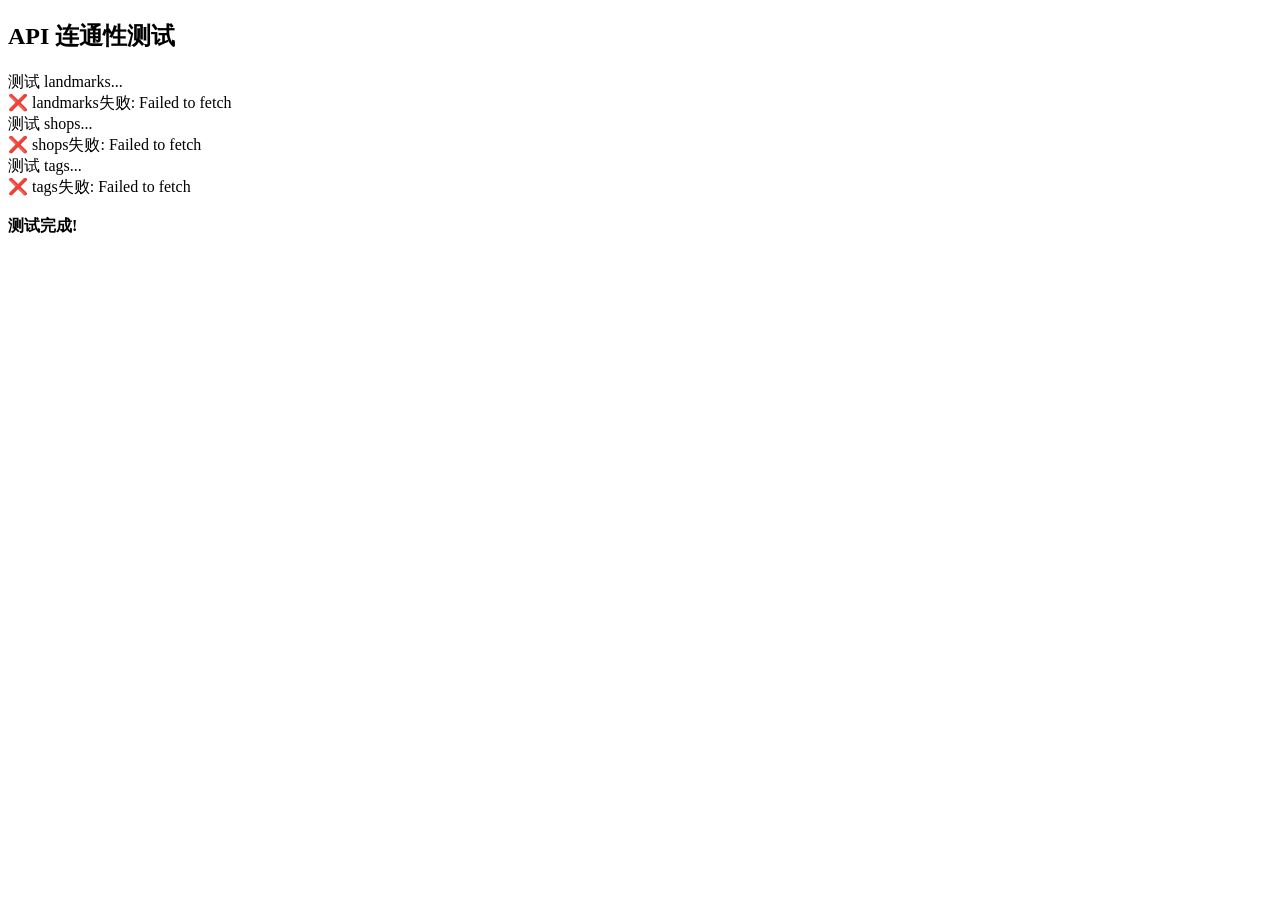
<file: frontend/test.html>
<!DOCTYPE html><html><head><meta charset="UTF-8"><title>API测试</title></head><body>
<h2>API 连通性测试</h2>
<div id="result">测试中...</div>
<script>
var API='http://localhost:5001/api';
async function test(){
  var out=document.getElementById('result');
  out.innerHTML='测试 landmarks...';
  try{
    var r=await fetch(API+'/landmarks');
    var d=await r.json();
    out.innerHTML+='<br>✅ landmarks: '+d.landmarks.length+'个商圈';
  }catch(e){out.innerHTML+='<br>❌ landmarks失败: '+e.message}

  out.innerHTML+='<br>测试 shops...';
  try{
    var r=await fetch(API+'/shops?limit=3');
    var d=await r.json();
    out.innerHTML+='<br>✅ shops: '+d.count+'个门店';
  }catch(e){out.innerHTML+='<br>❌ shops失败: '+e.message}

  out.innerHTML+='<br>测试 tags...';
  try{
    var r=await fetch(API+'/tags');var d=await r.json();
    out.innerHTML+='<br>✅ tags: '+d.tags.length+'个标签';
  }catch(e){out.innerHTML+='<br>❌ tags失败: '+e.message}

  out.innerHTML+='<br><br><b>测试完成!</b>';
}
test();
</script></body></html>
</file>
